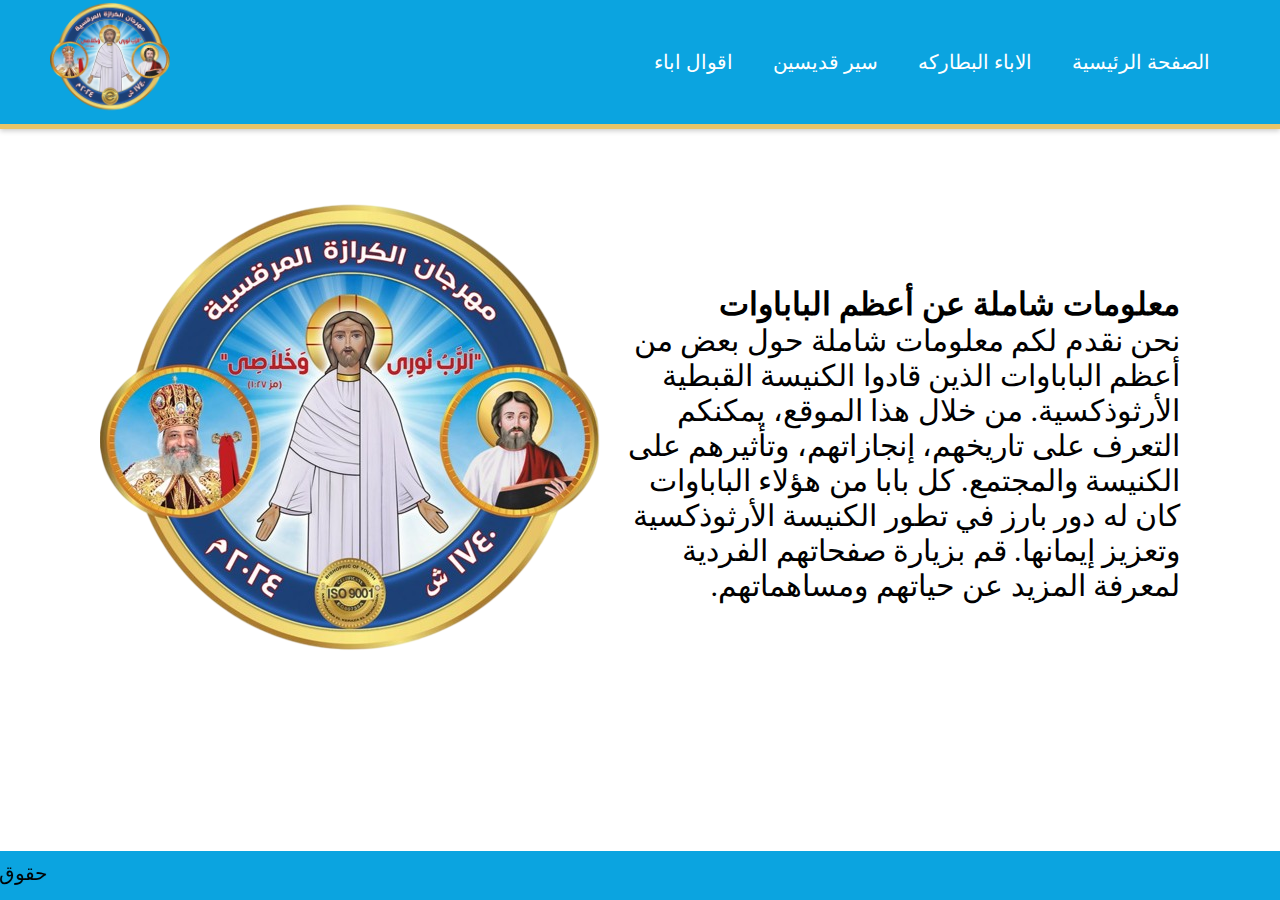
<file: index.html>
<!DOCTYPE html>
<html lang="ar">
<head>
    <!--  -->
    <meta charset="UTF-8">
    <meta name="viewport" content="width=device-width, initial-scale=1.0">
    <link rel="icon" type="image/png" sizes="32x32" href="images/kerzaa.png">
    <link rel="stylesheet" href="css/style.css">
    <title>MINA</title>
</head>
<body>
    <header>
        <div class="logo">
            <img src="images/kerzaa.png" alt="kerzaa logo">
        </div>
        <nav class="menu">
            <ul>
               
                <li><a href="page2.html">اقوال اباء</a></li>
                <li><a href="page3.html">سير قديسين</a></li>
                <li><a href="patarek.html">الاباء البطاركه</a></li>
                <li><a href="index.html">الصفحة الرئيسية</a></li>
            </ul>
        </nav>
    </header>
    <main>
        <section>
            <div class="image">
                <img src="images/kerzaa.png" alt="مهرجان الكرازة 2024">
            </div>
            <div class="text">
                <h1>معلومات شاملة عن أعظم الباباوات</h1>
                <p>نحن نقدم لكم معلومات شاملة حول بعض من أعظم الباباوات الذين قادوا الكنيسة القبطية الأرثوذكسية.
    
                    من خلال هذا الموقع، يمكنكم التعرف على تاريخهم، إنجازاتهم، وتأثيرهم على الكنيسة والمجتمع.
                    كل بابا من هؤلاء الباباوات كان له دور بارز في تطور الكنيسة الأرثوذكسية وتعزيز إيمانها. قم بزيارة صفحاتهم الفردية لمعرفة المزيد عن حياتهم ومساهماتهم.</p>
            </div>
        </section>
    </main>
    <footer>
        <marquee behavior="scroll" direction="right">حقوق النشر و الطباعة محفوظ © مينا هاني الفي</marquee>
    </footer>
</body>
</html>
</file>
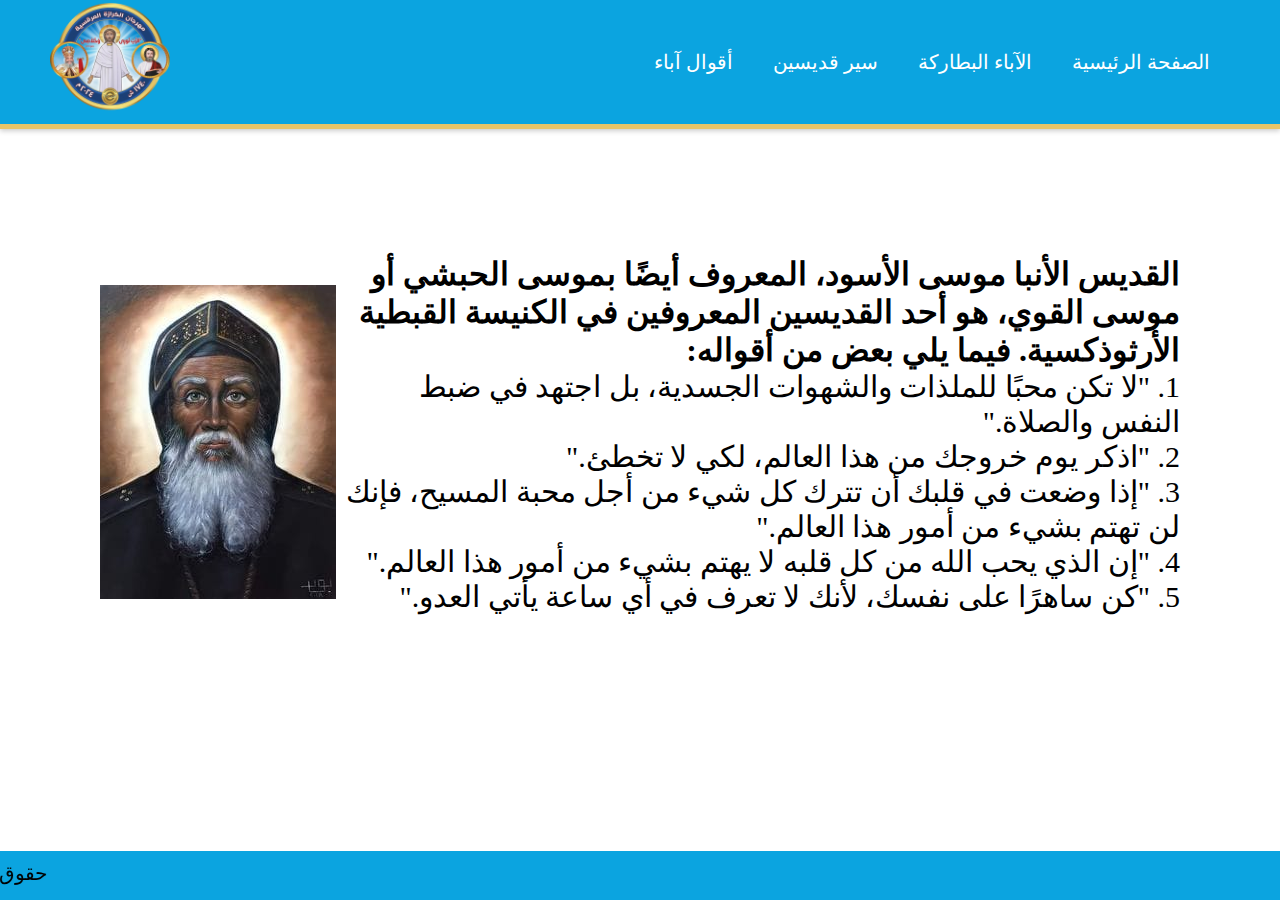
<file: aqwal1.html>
<!DOCTYPE html>
<html lang="ar">
<head>
    <meta charset="UTF-8">
    <meta name="viewport" content="width=device-width, initial-scale=1.0">
    <link rel="icon" type="image/png" sizes="32x32" href="images/kerzaa.png">
    <link rel="stylesheet" href="css/style.css">
    <title>كنوز الإيمان</title>
</head>
<body>
    <header>
        <div class="logo">
            <img src="images/kerzaa.png" alt="kerzaa logo">
        </div>
        <nav class="menu">
            <ul>
                <li><a href="page2.html">أقوال آباء</a></li>
                <li><a href="page3.html">سير قديسين</a></li>
                <li><a href="patarek.html">الآباء البطاركة</a></li>
                <li><a href="index.html">الصفحة الرئيسية</a></li>
            </ul>
        </nav>
    </header>
   <main>
        <section>
            <div class="image">
                <img src="images/afa.jpg" alt="قديس موسى الأسود">
            </div>
            <div class="text">
                <h1>
                    القديس الأنبا موسى الأسود، المعروف أيضًا بموسى الحبشي أو موسى القوي، هو أحد القديسين المعروفين في الكنيسة القبطية الأرثوذكسية. فيما يلي بعض من أقواله:
                </h1>
                <p>1. "لا تكن محبًا للملذات والشهوات الجسدية، بل اجتهد في ضبط النفس والصلاة."</p>
                <p>2. "اذكر يوم خروجك من هذا العالم، لكي لا تخطئ."</p>
                <p>3. "إذا وضعت في قلبك أن تترك كل شيء من أجل محبة المسيح، فإنك لن تهتم بشيء من أمور هذا العالم."</p>
                <p>4. "إن الذي يحب الله من كل قلبه لا يهتم بشيء من أمور هذا العالم."</p>
                <p>5. "كن ساهرًا على نفسك، لأنك لا تعرف في أي ساعة يأتي العدو."</p>
                <a href="page2.html" class="back-link">الرجوع</a>
            </div>
        </section>
    </main>
    <footer>
        <marquee behavior="scroll" direction="right">حقوق النشر والطباعة محفوظة © مينا هاني الفي</marquee>
    </footer>
</body>
</html>
</file>
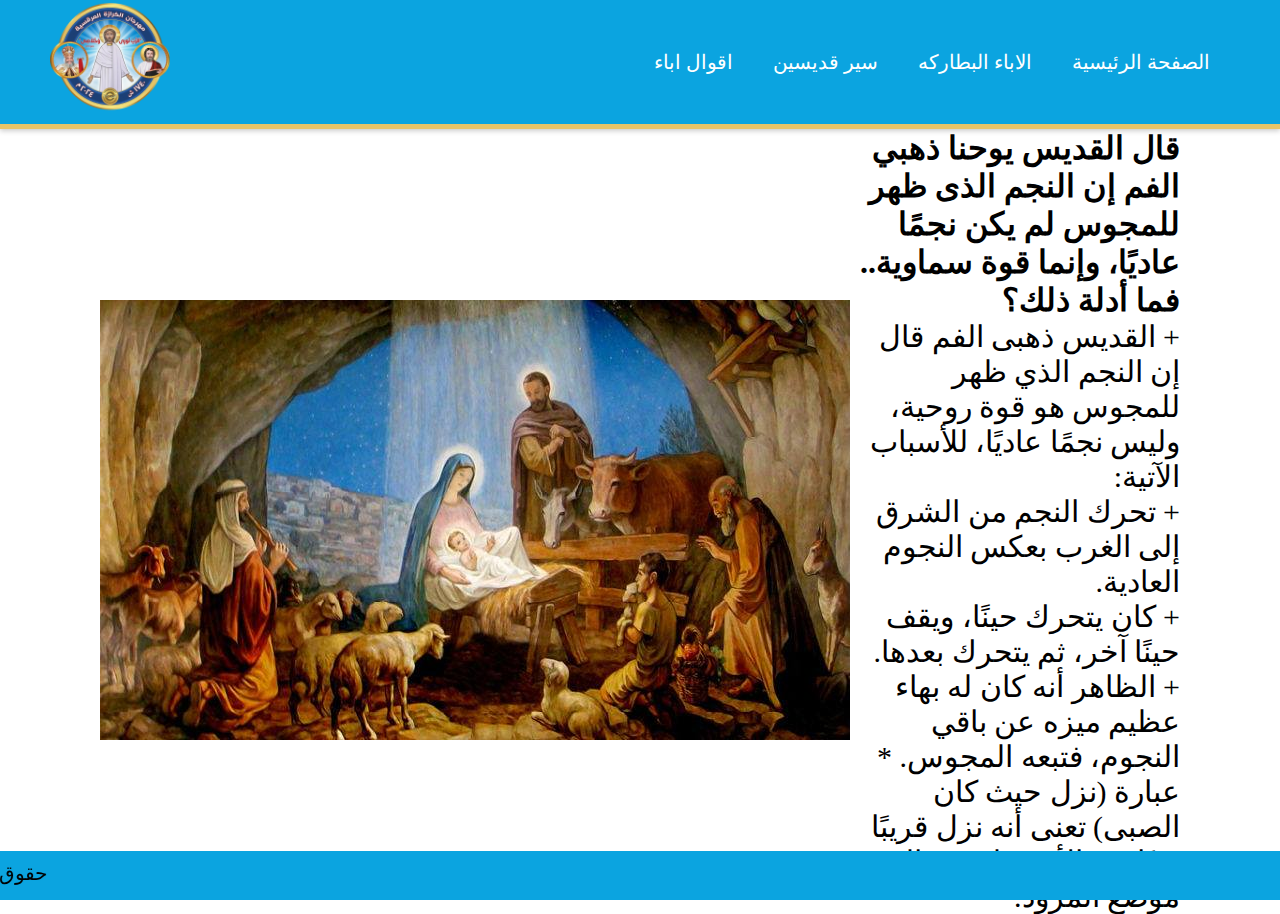
<file: aqwal2.html>
<!DOCTYPE html>
<html lang="ar">
<head>
    <!--  -->
    <meta charset="UTF-8">
    <meta name="viewport" content="width=device-width, initial-scale=1.0">
    <link rel="icon" type="image/png" sizes="32x32" href="images/kerzaa.png">
    <link rel="stylesheet" href="css/style.css">
    <title>MINA</title>
</head>
<body>
    <header>
        <div class="logo">
            <img src="images/kerzaa.png" alt="kerzaa logo">
        </div>
        <nav class="menu">
            <ul>
               
                <li><a href="page2.html">اقوال اباء</a></li>
                <li><a href="page3.html">سير قديسين</a></li>
                <li><a href="patarek.html">الاباء البطاركه</a></li>
                <li><a href="index.html">الصفحة الرئيسية</a></li>
            </ul>
        </nav>
    </header>
    <section>
        <div class="image">
            <img src="images/mezwad.jpg">
        </div>
        <div class="text">
            <h1>قال القديس يوحنا ذهبي الفم إن النجم الذى ظهر للمجوس لم يكن نجمًا عاديًا، وإنما قوة سماوية.. فما أدلة ذلك؟</h1>
            <p>
 

                + القديس ذهبى الفم قال إن النجم الذي ظهر للمجوس هو قوة روحية، وليس نجمًا عاديًا، للأسباب الآتية:
                
                </p>
                <p>
                    + تحرك النجم من الشرق إلى الغرب بعكس النجوم العادية.

                </p>
                <p>
                +  كان يتحرك حينًا، ويقف حينًا آخر، ثم يتحرك بعدها.
                </p>
                <p>
                +  الظاهر أنه كان له بهاء عظيم ميزه عن باقي النجوم، فتبعه المجوس.
                * عبارة (نزل حيث كان الصبى) تعنى أنه نزل قريبًا جدًا من الأرض ليشير إلى موضع المزود.
                </p>
        </div>
    </section>
    <footer>
        <marquee behavior="scroll" direction="right">حقوق النشر و الطباعة محفوظ © مينا هاني الفي</marquee>
    </footer>
</body>
</html>
</file>
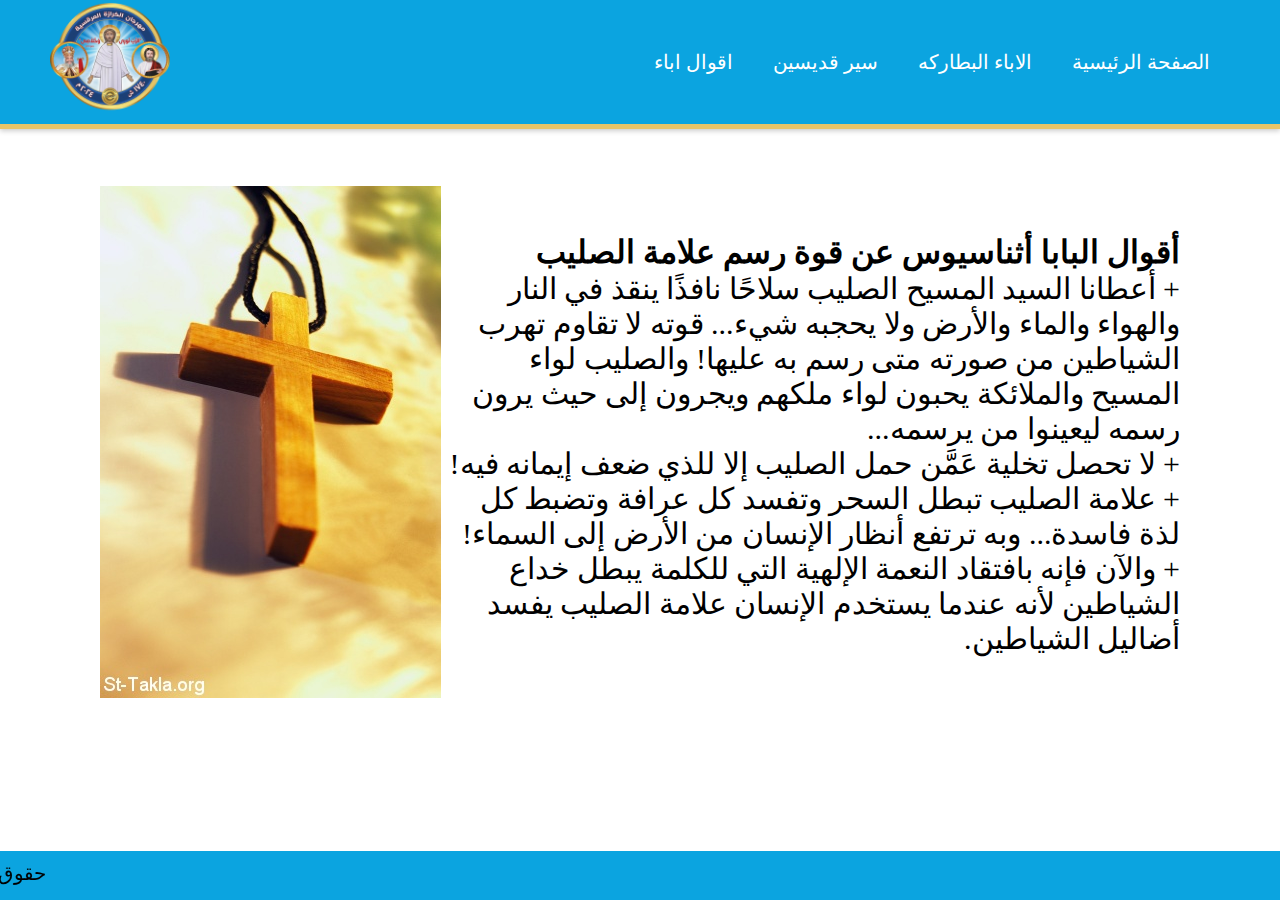
<file: aqwal3.html>
<!DOCTYPE html>
<html lang="ar">
<head>
    <!--  -->
    <meta charset="UTF-8">
    <meta name="viewport" content="width=device-width, initial-scale=1.0">
    <link rel="icon" type="image/png" sizes="32x32" href="images/kerzaa.png">
    <link rel="stylesheet" href="css/style.css">
    <title>MINA</title>
</head>
<body>
    <header>
        <div class="logo">
            <img src="images/kerzaa.png" alt="kerzaa logo">
        </div>
        <nav class="menu">
            <ul>
               
                <li><a href="page2.html">اقوال اباء</a></li>
                <li><a href="page3.html">سير قديسين</a></li>
                <li><a href="patarek.html">الاباء البطاركه</a></li>
                <li><a href="index.html">الصفحة الرئيسية</a></li>
            </ul>
        </nav>
    </header>
    <section>
        <div class="image">
            <img src="images/www-St-Takla-org--Holy-Cross-02-Wooden.jpg" alt="مهرجان الكرازة 2024">
        </div>
        <div class="text">
            <h1>  أقوال البابا  أثناسيوس  عن قوة رسم علامة الصليب</h1>
            <p>
 

    
                
                + أعطانا السيد المسيح الصليب سلاحًا نافذًا ينقذ في النار والهواء والماء والأرض ولا يحجبه شيء... قوته لا تقاوم تهرب الشياطين من صورته متى رسم به عليها! والصليب لواء المسيح والملائكة يحبون لواء ملكهم ويجرون إلى حيث يرون رسمه ليعينوا من يرسمه...
                </p>
                <p>
                + لا تحصل تخلية عَمَّن حمل الصليب إلا للذي ضعف إيمانه فيه!
                 </p>
                <p>
                + علامة الصليب تبطل السحر وتفسد كل عرافة وتضبط كل لذة فاسدة... وبه ترتفع أنظار الإنسان من الأرض إلى السماء!
                </p>
                <p>
                + والآن فإنه بافتقاد النعمة الإلهية التي للكلمة يبطل خداع الشياطين لأنه عندما يستخدم الإنسان علامة الصليب يفسد أضاليل الشياطين.
                </p>
        </div>
    </section>
    <footer>
        <marquee behavior="scroll" direction="right">حقوق النشر و الطباعة محفوظ © مينا هاني الفي</marquee>
    </footer>
</file>
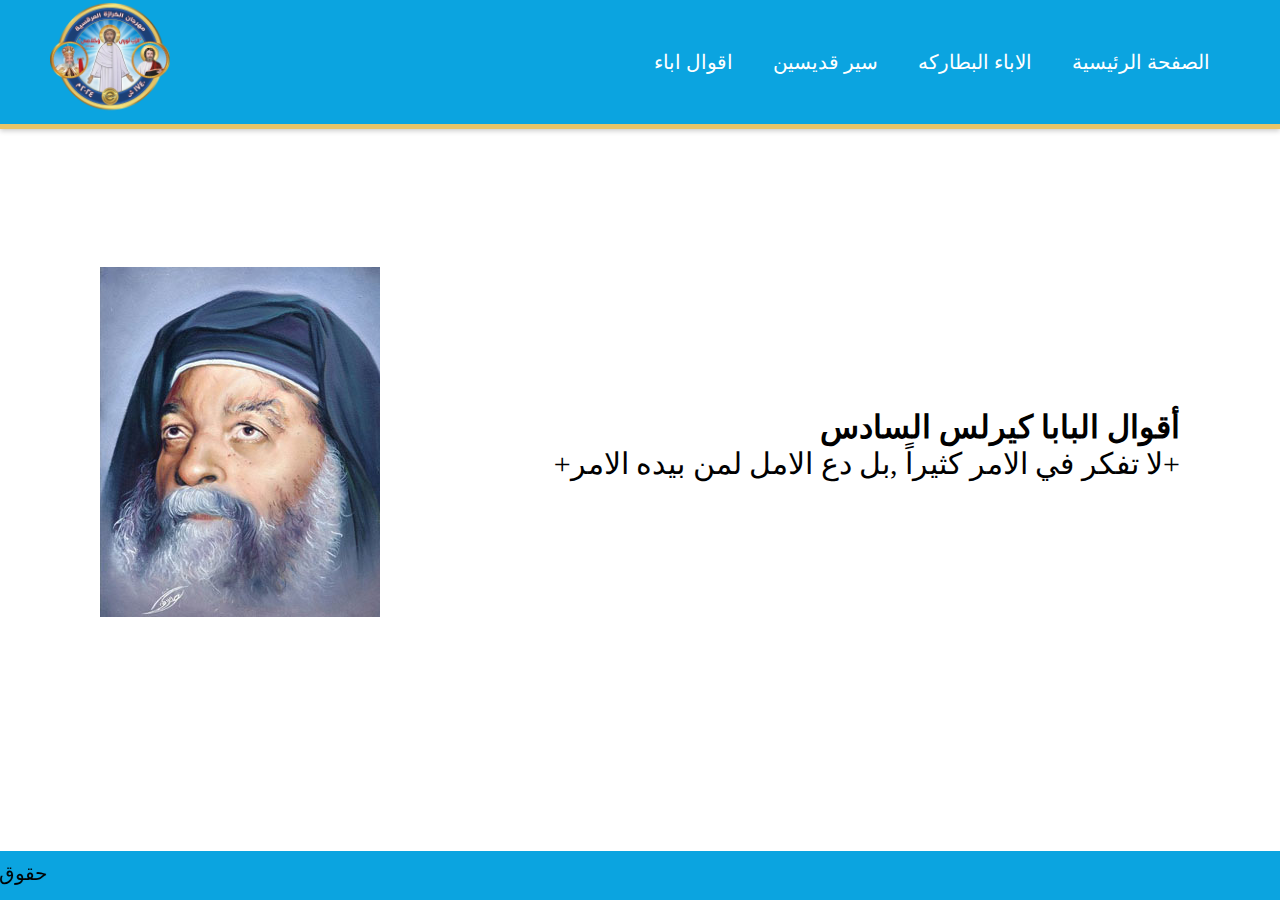
<file: aqwal4.html>
<!DOCTYPE html>
<html lang="ar">
<head>
    <!--  -->
    <meta charset="UTF-8">
    <meta name="viewport" content="width=device-width, initial-scale=1.0">
    <link rel="icon" type="image/png" sizes="32x32" href="images/kerzaa.png">
    <link rel="stylesheet" href="css/style.css">
    <title>MINA</title>
</head>
<body>
    <header>
        <div class="logo">
            <img src="images/kerzaa.png" alt="kerzaa logo">
        </div>
        <nav class="menu">
            <ul>
               
                <li><a href="page2.html">اقوال اباء</a></li>
                <li><a href="page3.html">سير قديسين</a></li>
                <li><a href="patarek.html">الاباء البطاركه</a></li>
                <li><a href="index.html">الصفحة الرئيسية</a></li>
            </ul>
        </nav>
    </header>
    <section>
        <div class="image">
            <img src="images/kerolos6.jpg">
        </div>
        <div class="text">
            <h1>   أقوال البابا كيرلس السادس</h1>
            <p>+لا تفكر في الامر كثيراً ,بل دع الامل لمن بيده الامر+</p>
 

    
                
               
        </div>
    </section>
    <footer>
        <marquee behavior="scroll" direction="right">حقوق النشر و الطباعة محفوظ © مينا هاني الفي</marquee>
    </footer>
</file>
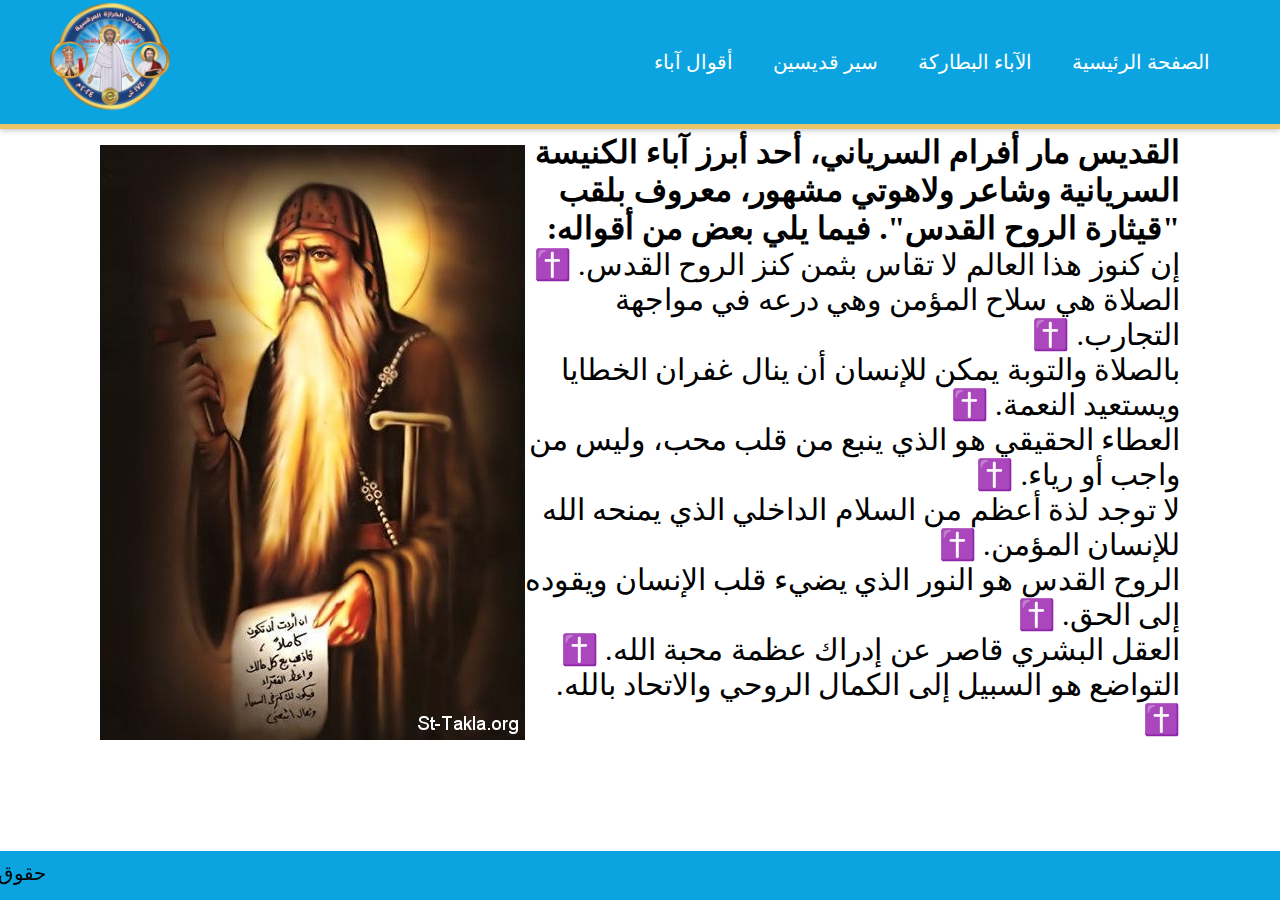
<file: aqwal5.html>
<!DOCTYPE html>
<html lang="ar">
<head>
    <meta charset="UTF-8">
    <meta name="viewport" content="width=device-width, initial-scale=1.0">
    <link rel="icon" type="image/png" sizes="32x32" href="images/kerzaa.png">
    <link rel="stylesheet" href="css/style.css">
    <title>كنوز الإيمان     </title>
</head>
<body>
    <header>
        <div class="logo">
            <img src="images/kerzaa.png" alt="kerzaa logo">
        </div>
        <nav class="menu">
            <ul>
                <li><a href="page2.html">أقوال آباء</a></li>
                <li><a href="page3.html">سير قديسين</a></li>
                <li><a href="patarek.html">الآباء البطاركة</a></li>
                <li><a href="index.html">الصفحة الرئيسية</a></li>
            </ul>
        </nav>
    </header>
   
    <section>
        <div class="image">
            <img src="images/antounus.jpg" alt="مار أفرام السرياني">
        </div>
        <div class="text">
            <h1>
                القديس مار أفرام السرياني، أحد أبرز آباء الكنيسة السريانية وشاعر ولاهوتي مشهور، معروف بلقب "قيثارة الروح القدس". فيما يلي بعض من أقواله:
            </h1>
            <p>إن كنوز هذا العالم لا تقاس بثمن كنز الروح القدس. ✝️</p>
            <p>الصلاة هي سلاح المؤمن وهي درعه في مواجهة التجارب. ✝️</p>
            <p>بالصلاة والتوبة يمكن للإنسان أن ينال غفران الخطايا ويستعيد النعمة. ✝️</p>
            <p>العطاء الحقيقي هو الذي ينبع من قلب محب، وليس من واجب أو رياء. ✝️</p>
            <p>لا توجد لذة أعظم من السلام الداخلي الذي يمنحه الله للإنسان المؤمن. ✝️</p>
            <p>الروح القدس هو النور الذي يضيء قلب الإنسان ويقوده إلى الحق. ✝️</p>
            <p>العقل البشري قاصر عن إدراك عظمة محبة الله. ✝️</p>
            <p>التواضع هو السبيل إلى الكمال الروحي والاتحاد بالله. ✝️</p>
            <a href="page2.html" class="back-link">الرجوع</a>
        </div>
    </section>
    <a href="page2.html" class="back-link">الرجوع</a>
    <footer>
        <marquee behavior="scroll" direction="right">حقوق النشر والطباعة محفوظة © مينا هاني الفي</marquee>
    </footer>
</body>
</html>
</file>
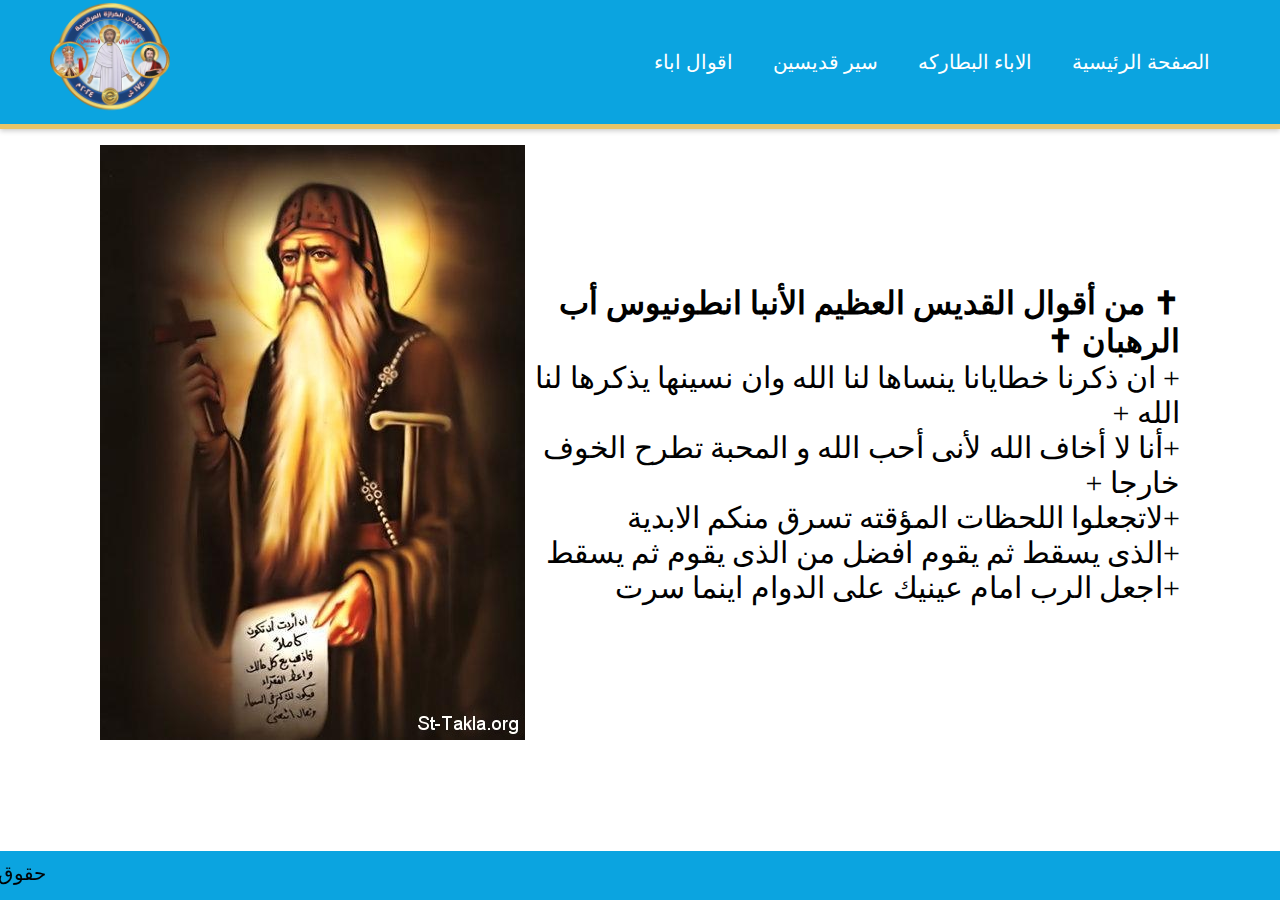
<file: aqwal6.html>
<!DOCTYPE html>
<html lang="ar">
<head>
    <!--  -->
    <meta charset="UTF-8">
    <meta name="viewport" content="width=device-width, initial-scale=1.0">
    <link rel="icon" type="image/png" sizes="32x32" href="images/kerzaa.png">
    <link rel="stylesheet" href="css/style.css">
    <title>MINA</title>
</head>
<body>
    <header>
        <div class="logo">
            <img src="images/kerzaa.png" alt="kerzaa logo">
        </div>
        <nav class="menu">
            <ul>
               
                <li><a href="page2.html">اقوال اباء</a></li>
                <li><a href="page3.html">سير قديسين</a></li>
                <li><a href="patarek.html">الاباء البطاركه</a></li>
                <li><a href="index.html">الصفحة الرئيسية</a></li>
            </ul>
        </nav>
    </header>
    <section>
        <div class="image">
            <img src="images/antounus.jpg" >
        </div>
        <div class="text">
            <h1> ✝ من أقوال القديس العظيم الأنبا انطونيوس أب الرهبان ✝</h1>
         
<p>+ ان ذكرنا خطايانا ينساها لنا الله وان نسينها يذكرها لنا الله +</p>
<p>+أنا لا أخاف الله لأنى أحب الله و المحبة تطرح الخوف خارجا +</p>
<p>+لاتجعلوا اللحظات المؤقته تسرق منكم الابدية </p>
<p>+الذى يسقط ثم يقوم افضل من الذى يقوم ثم يسقط </p>
<p>+اجعل الرب امام عينيك على الدوام اينما سرت </p>
        </div>
    </section>
    <footer>
        <marquee behavior="scroll" direction="right">حقوق النشر و الطباعة محفوظ © مينا هاني الفي</marquee>
    </footer>
</file>
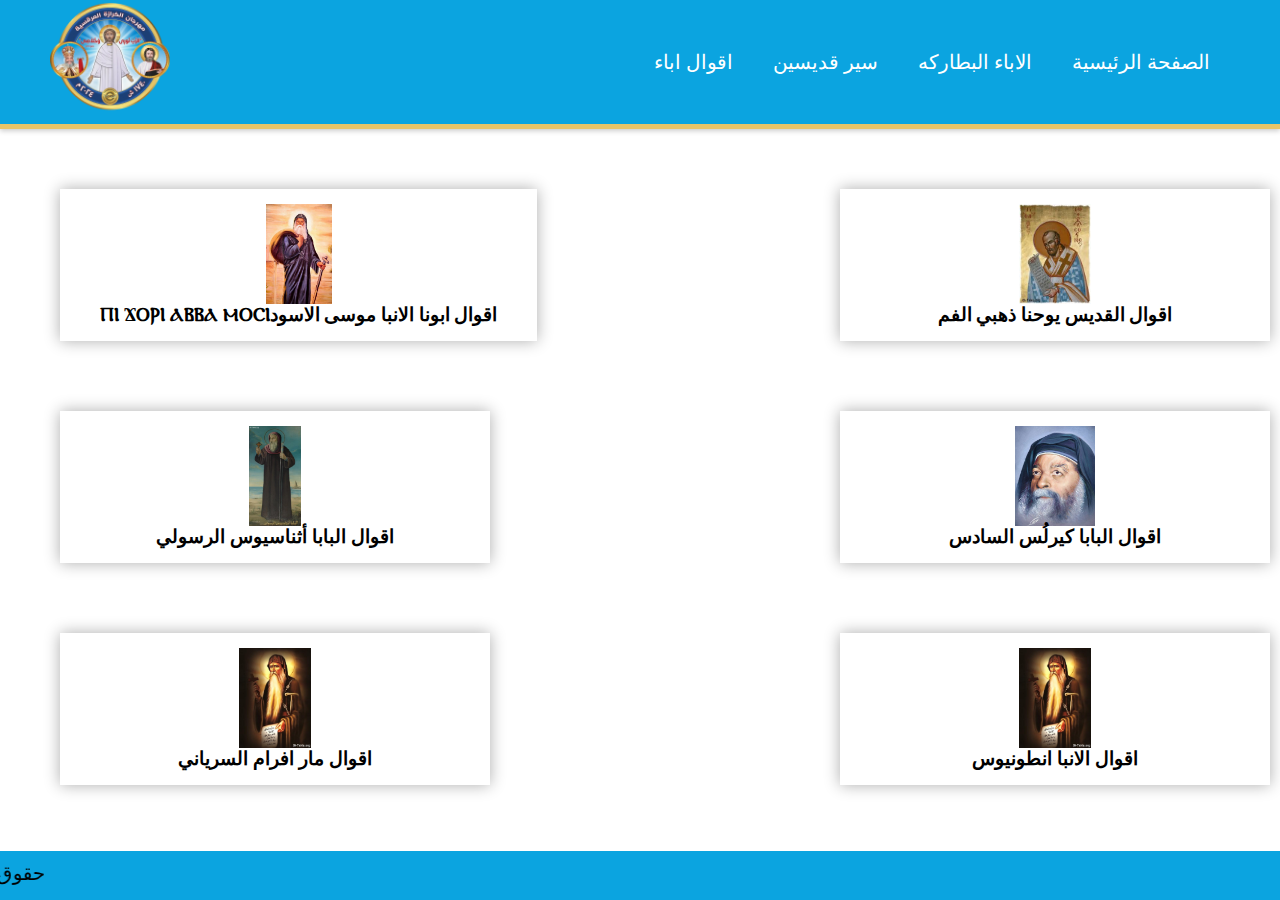
<file: page2.html>
<!DOCTYPE html>
<html lang="en">
<head>
    <meta charset="UTF-8">
    <meta name="viewport" content="width=device-width, initial-scale=1.0">
    <link rel="stylesheet" href="css/style.css">
    <link rel="stylesheet" href="css/page2.css">
    <link rel="icon" type="image/png" sizes="32x32" href="images/kerzaa.png">    
    
    <title>اقوال اباء</title>
</head>
<body>
    <header>
        <div class="logo">
            <img src="images/kerzaa.png" alt="kerzaa logo">
        </div>
        <nav class="menu">
            <ul>
               
                <li><a href="page2.html">اقوال اباء</a></li>
                <li><a href="page3.html">سير قديسين</a></li>
                <li><a href="patarek.html">الاباء البطاركه</a></li>
                <li><a href="index.html">الصفحة الرئيسية</a></li>
            </ul>
        </nav>
    </header>
    <div class="cards">
        <a href="aqwal1.html">
            <div class="card">
                <img src="images/AvaMosa.jpg">
                <h3>
                    ⲠⲒ ϪⲞⲢⲒ ⲀⲂⲂⲀ ⲘⲞⲤⲒاقوال ابونا الانبا موسى الاسود   
                </h3>
            </div>
        </a>
        <a href="aqwal2.html">
            <div class="card">
                <img src="images/يوحنا.jpeg">
                <h3>
                  اقوال القديس يوحنا ذهبي الفم
                </h3>
            </div>
        </a>    
        <a href="aqwal3.html">
            <div class="card">
                <img src="images/athanatheuth.jpg">
                <h3>
                    اقوال البابا أثناسيوس الرسولي
                </h3>
            </div>
        </a>
        <a href="aqwal4.html">
            <div class="card">
                <img src="images/kerolos6.jpg">
                <h3>
                   اقوال البابا كيرلُس السادس
                </h3>
            </div>
        </a>
        <a href="aqwal5.html">
            <div class="card">
                <img src="images/antounus.jpg">
                <h3>
                    اقوال مار افرام السرياني  
                </h3>
            </div>
        </a>
        <a href="aqwal6.html">
            <div class="card">
                <img src="images/antounus.jpg">
                <h3>
                    اقوال الانبا انطونيوس
                </h3>
            </div>
        </a>
    </div>
    <footer>
        <marquee behavior="scroll" direction="right">حقوق النشر و الطباعة محفوظ © مينا هاني الفي</marquee>
    </footer>
</body>
</html>
</file>
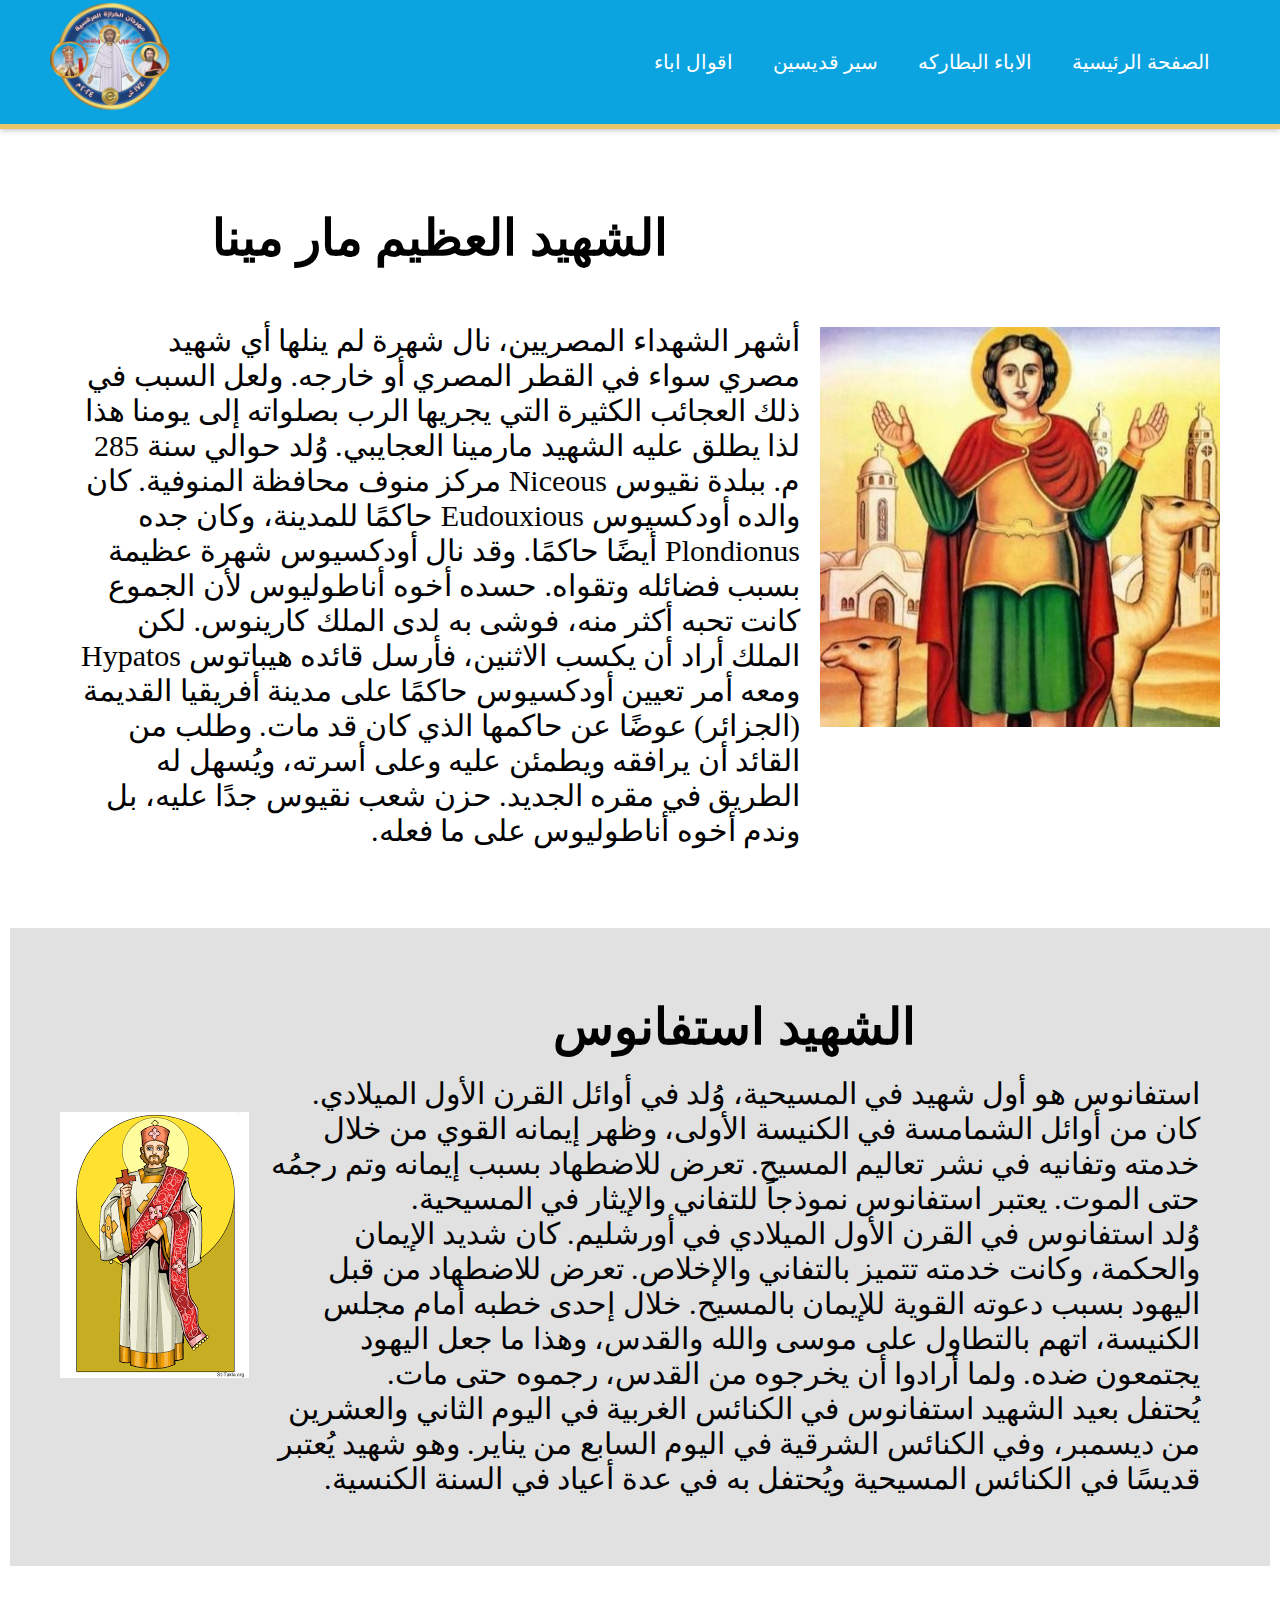
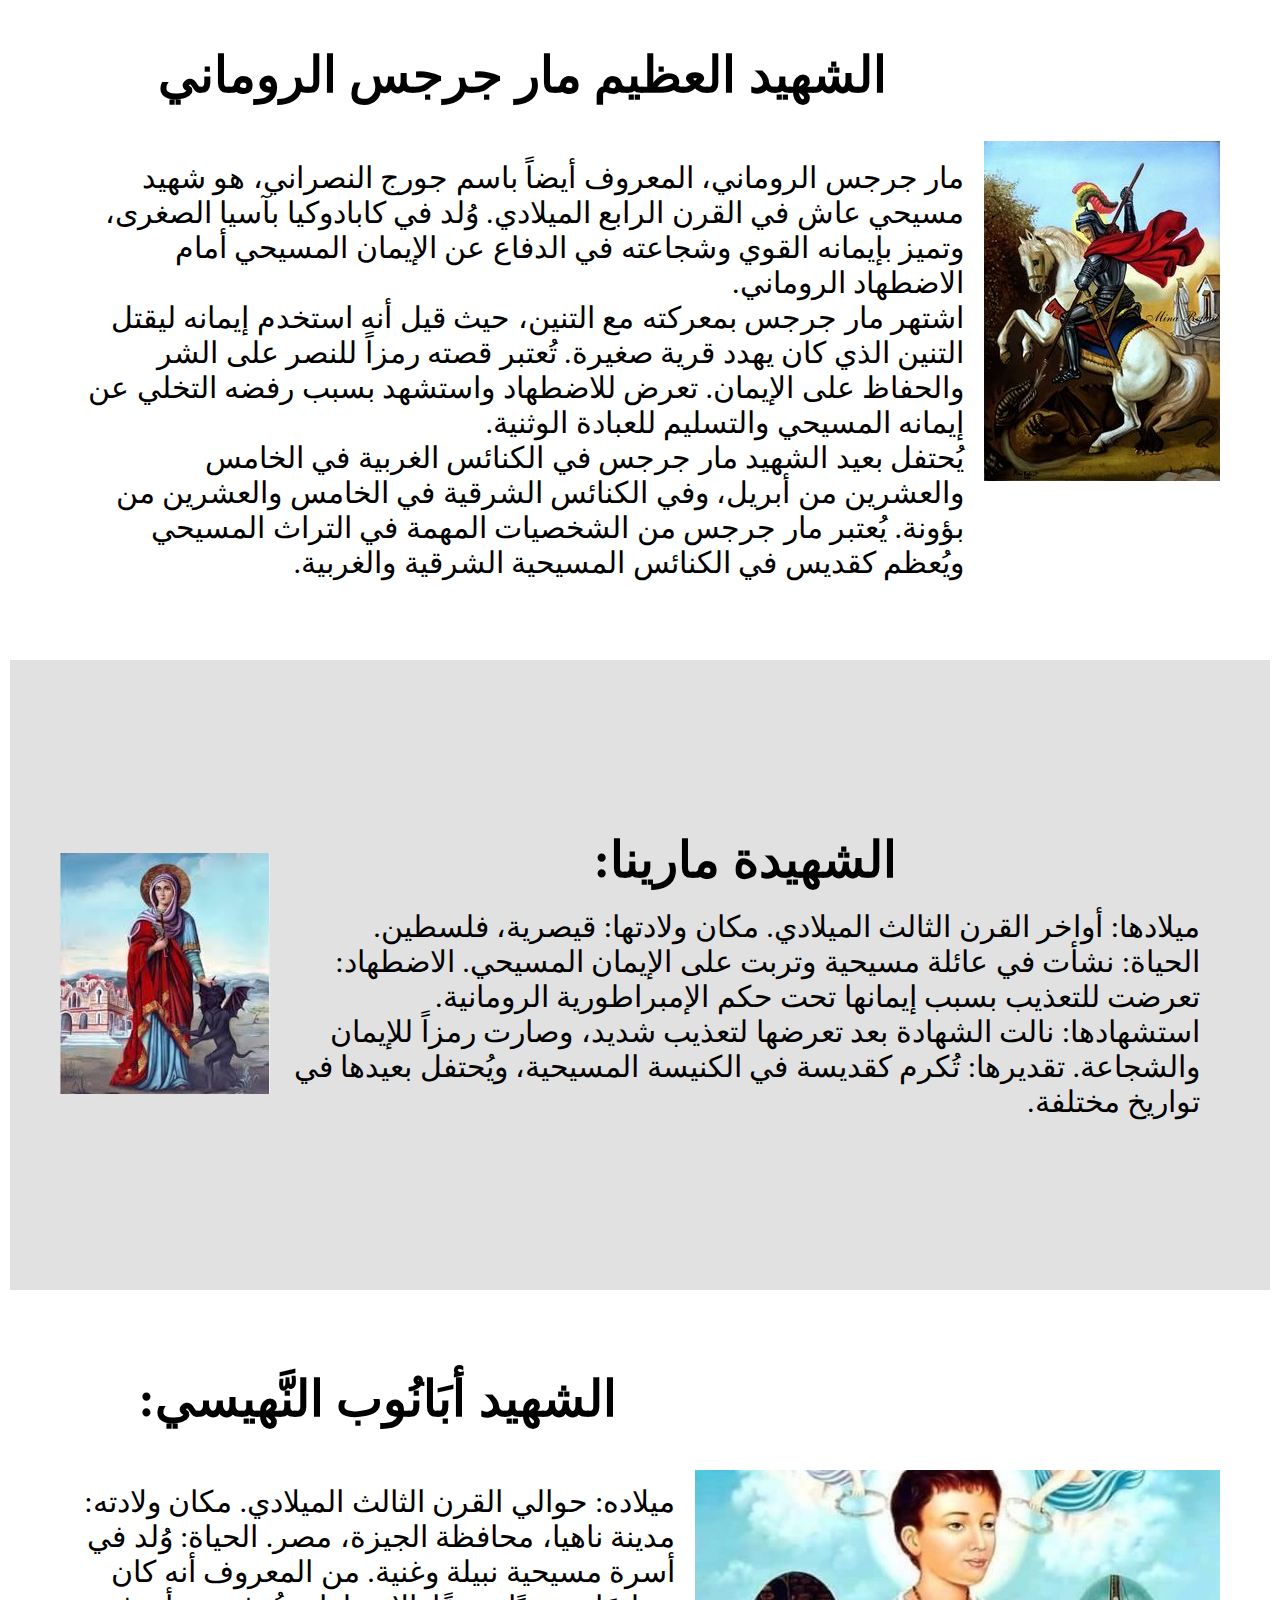
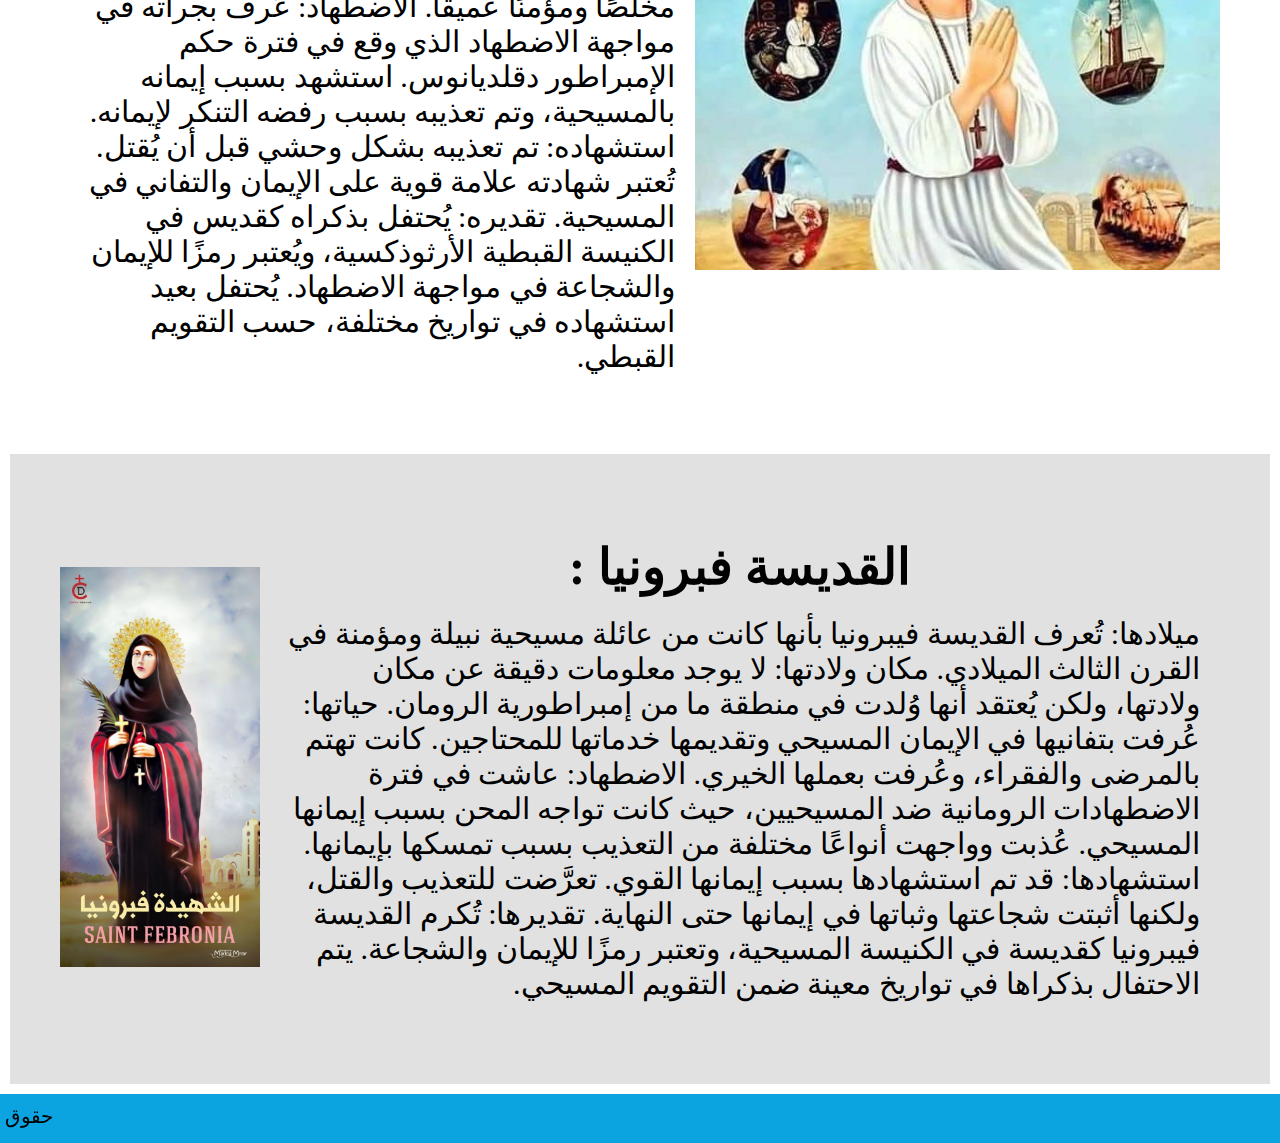
<file: page3.html>
<!DOCTYPE html>
<html lang="ar">
  <head>
    <!--  -->
    <meta charset="UTF-8" />
    <meta name="viewport" content="width=device-width, initial-scale=1.0" />
    <link rel="icon" type="image/png" sizes="32x32" href="images/kerzaa.png" />
    <link rel="stylesheet" href="css/style.css" />
    <link rel="stylesheet" href="css/page3.css" />
    <title>MINA</title>
  </head>
  <body>
    <header>
      <div class="logo">
        <img src="images/kerzaa.png" alt="kerzaa logo" />
      </div>
      <nav class="menu">
        <ul>
          <li><a href="page2.html">اقوال اباء</a></li>
          <li><a href="page3.html">سير قديسين</a></li>
          <li><a href="patarek.html">الاباء البطاركه</a></li>
          <li><a href="index.html">الصفحة الرئيسية</a></li>
        </ul>
      </nav>
    </header>
    <main>
      <section class="sec">
        <div class="card">
          <div class="text">
            <h2>الشهيد العظيم مار مينا</h2>
            <br />
            <br />
            <p>
              أشهر الشهداء المصريين، نال شهرة لم ينلها أي شهيد مصري سواء في
              القطر المصري أو خارجه. ولعل السبب في ذلك العجائب الكثيرة التي
              يجريها الرب بصلواته إلى يومنا هذا لذا يطلق عليه الشهيد مارمينا
              العجايبي. وُلد حوالي سنة 285 م. ببلدة نقيوس Niceous مركز منوف
              محافظة المنوفية. كان والده أودكسيوس Eudouxious حاكمًا للمدينة،
              وكان جده Plondionus أيضًا حاكمًا. وقد نال أودكسيوس شهرة عظيمة بسبب
              فضائله وتقواه. حسده أخوه أناطوليوس لأن الجموع كانت تحبه أكثر منه،
              فوشى به لدى الملك كارينوس. لكن الملك أراد أن يكسب الاثنين، فأرسل
              قائده هيباتوس Hypatos ومعه أمر تعيين أودكسيوس حاكمًا على مدينة
              أفريقيا القديمة (الجزائر) عوضًا عن حاكمها الذي كان قد مات. وطلب من
              القائد أن يرافقه ويطمئن عليه وعلى أسرته، ويُسهل له الطريق في مقره
              الجديد. حزن شعب نقيوس جدًا عليه، بل وندم أخوه أناطوليوس على ما
              فعله.
            </p>
          </div>
          <div class="img">
            <img src="images/st mina.jpg" />
          </div>
        </div>
      </section>
      <section class="sec">
        <div class="card">
          <div class="text">
            <h2>الشهيد استفانوس</h2>
            <p>
              استفانوس هو أول شهيد في المسيحية، وُلد في أوائل القرن الأول الميلادي. كان من أوائل الشمامسة في الكنيسة الأولى، وظهر إيمانه القوي من خلال خدمته وتفانيه في نشر تعاليم المسيح. تعرض للاضطهاد بسبب إيمانه وتم رجمُه حتى الموت. يعتبر استفانوس نموذجاً للتفاني والإيثار في المسيحية.
            </p>
            <p>
              وُلد استفانوس في القرن الأول الميلادي في أورشليم. كان شديد الإيمان والحكمة، وكانت خدمته تتميز بالتفاني والإخلاص. تعرض للاضطهاد من قبل اليهود بسبب دعوته القوية للإيمان بالمسيح. خلال إحدى خطبه أمام مجلس الكنيسة، اتهم بالتطاول على موسى والله والقدس، وهذا ما جعل اليهود يجتمعون ضده. ولما أرادوا أن يخرجوه من القدس، رجموه حتى مات.
            </p>
            <p>
              يُحتفل بعيد الشهيد استفانوس في الكنائس الغربية في اليوم الثاني والعشرين من ديسمبر، وفي الكنائس الشرقية في اليوم السابع من يناير. وهو شهيد يُعتبر قديسًا في الكنائس المسيحية ويُحتفل به في عدة أعياد في السنة الكنسية.
            </p>
          </div>
          <div class="img">
            <img src="images/estafanous.png" />
          </div>
        </div>
      </section>
      <section class="sec">
        <div class="card">
          <div class="text">
            <h2>الشهيد العظيم مار جرجس الروماني</h2>
            <br />
            <br />
            <p>
              مار جرجس الروماني، المعروف أيضاً باسم جورج النصراني، هو شهيد مسيحي عاش في القرن الرابع الميلادي. وُلد في كابادوكيا بآسيا الصغرى، وتميز بإيمانه القوي وشجاعته في الدفاع عن الإيمان المسيحي أمام الاضطهاد الروماني.
            </p>
            <p>
              اشتهر مار جرجس بمعركته مع التنين، حيث قيل أنه استخدم إيمانه ليقتل التنين الذي كان يهدد قرية صغيرة. تُعتبر قصته رمزاً للنصر على الشر والحفاظ على الإيمان. تعرض للاضطهاد واستشهد بسبب رفضه التخلي عن إيمانه المسيحي والتسليم للعبادة الوثنية.
            </p>
            <p>
              يُحتفل بعيد الشهيد مار جرجس في الكنائس الغربية في الخامس والعشرين من أبريل، وفي الكنائس الشرقية في الخامس والعشرين من بؤونة. يُعتبر مار جرجس من الشخصيات المهمة في التراث المسيحي ويُعظم كقديس في الكنائس المسيحية الشرقية والغربية.
            </p>
          </div>
          <div class="img">
            <img src="images/mar gorge.jpg" />
          </div>
        </div>
      </section>
      <section class="sec">
        <div class="card">
          <div class="text">
            <h2> الشهيدة مارينا: </h2>
            <p>ميلادها: أواخر القرن الثالث الميلادي.
              مكان ولادتها: قيصرية، فلسطين.
              الحياة: نشأت في عائلة مسيحية وتربت على الإيمان المسيحي.
              الاضطهاد: تعرضت للتعذيب بسبب إيمانها تحت حكم الإمبراطورية الرومانية.
              استشهادها: نالت الشهادة بعد تعرضها لتعذيب شديد، وصارت رمزاً للإيمان والشجاعة.
              تقديرها: تُكرم كقديسة في الكنيسة المسيحية، ويُحتفل بعيدها في تواريخ مختلفة.</p>
              
             
            
          </div>
          <div class="img">
            <img src="images/marena.jpeg" />
          </div>
        </div>
      </section>
      <section class="sec">
        <div class="card">
          <div class="text">
            <h2>الشهيد أبَانُوب النَّهيسي:

             </h2>
            <br />
            <br />
          <p>

            ميلاده: حوالي القرن الثالث الميلادي.
            مكان ولادته: مدينة ناهيا، محافظة الجيزة، مصر.
            الحياة: وُلد في أسرة مسيحية نبيلة وغنية. من المعروف أنه كان مخلصًا ومؤمنًا عميقًا.
            الاضطهاد: عُرف بجرأته في مواجهة الاضطهاد الذي وقع في فترة حكم الإمبراطور دقلديانوس. استشهد بسبب إيمانه بالمسيحية، وتم تعذيبه بسبب رفضه التنكر لإيمانه.
            استشهاده: تم تعذيبه بشكل وحشي قبل أن يُقتل. تُعتبر شهادته علامة قوية على الإيمان والتفاني في المسيحية.
            تقديره: يُحتفل بذكراه كقديس في الكنيسة القبطية الأرثوذكسية، ويُعتبر رمزًا للإيمان والشجاعة في مواجهة الاضطهاد. يُحتفل بعيد استشهاده في تواريخ مختلفة، حسب التقويم القبطي.</p>
          </div>
          <div class="img">
            <img src="images/abanoub.jpg" />
          </div>
        </div>
      </section>
      <section class="sec">
        <div class="card">
          <div class="text">
            <h2> القديسة فبرونيا : </h2>
            <p>ميلادها: تُعرف القديسة فيبرونيا بأنها كانت من عائلة مسيحية نبيلة ومؤمنة في القرن الثالث الميلادي.
              مكان ولادتها: لا يوجد معلومات دقيقة عن مكان ولادتها، ولكن يُعتقد أنها وُلدت في منطقة ما من إمبراطورية الرومان.
              حياتها: عُرفت بتفانيها في الإيمان المسيحي وتقديمها خدماتها للمحتاجين. كانت تهتم بالمرضى والفقراء، وعُرفت بعملها الخيري.
              الاضطهاد: عاشت في فترة الاضطهادات الرومانية ضد المسيحيين، حيث كانت تواجه المحن بسبب إيمانها المسيحي. عُذبت وواجهت أنواعًا مختلفة من التعذيب بسبب تمسكها بإيمانها.
              استشهادها: قد تم استشهادها بسبب إيمانها القوي. تعرَّضت للتعذيب والقتل، ولكنها أثبتت شجاعتها وثباتها في إيمانها حتى النهاية.
              تقديرها: تُكرم القديسة فيبرونيا كقديسة في الكنيسة المسيحية، وتعتبر رمزًا للإيمان والشجاعة. يتم الاحتفال بذكراها في تواريخ معينة ضمن التقويم المسيحي.</p>
       
          </div>
          <div class="img">
            <img src="images/feronia.jpg" />
          </div>
        </div>
      </section>
    </main>
    <footer>
        <marquee behavior="scroll" direction="right">حقوق النشر و الطباعة محفوظ © مينا هاني الفي</marquee>
    </footer>
  </body>
</html>
</file>
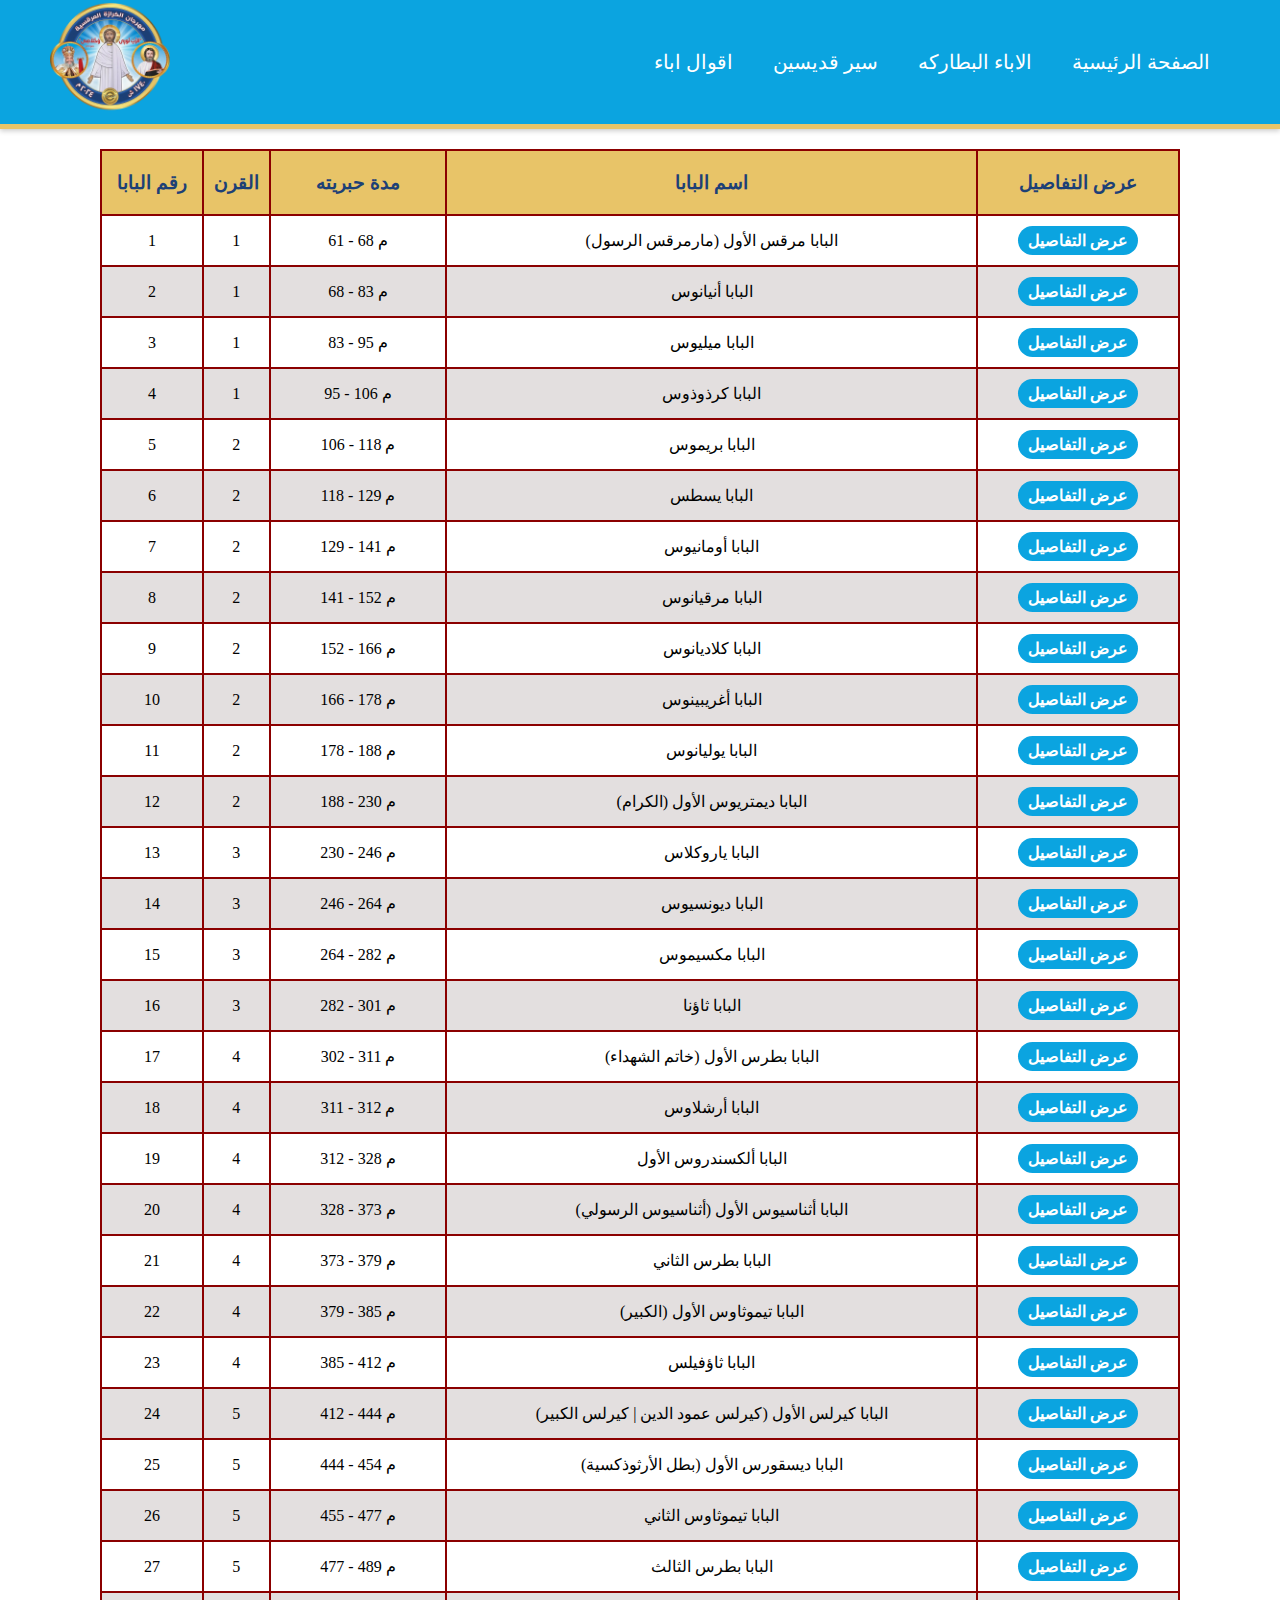
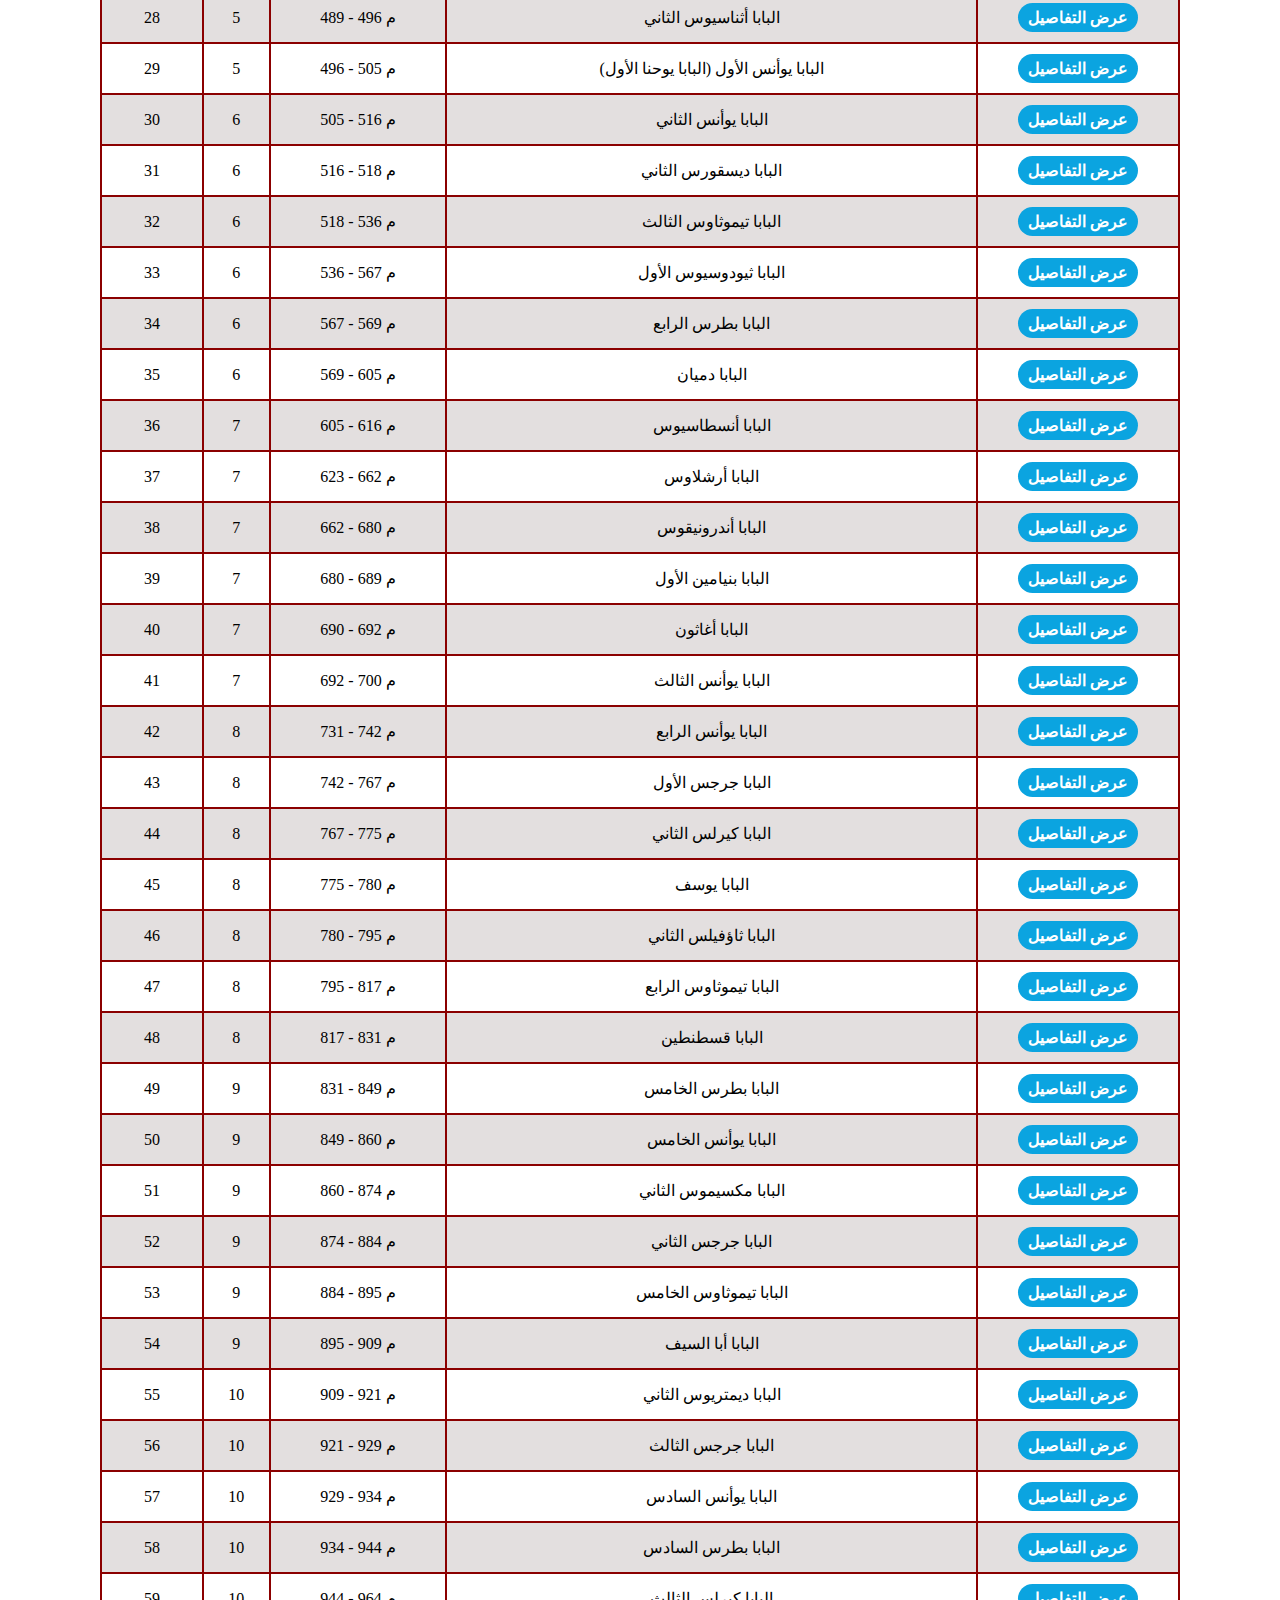
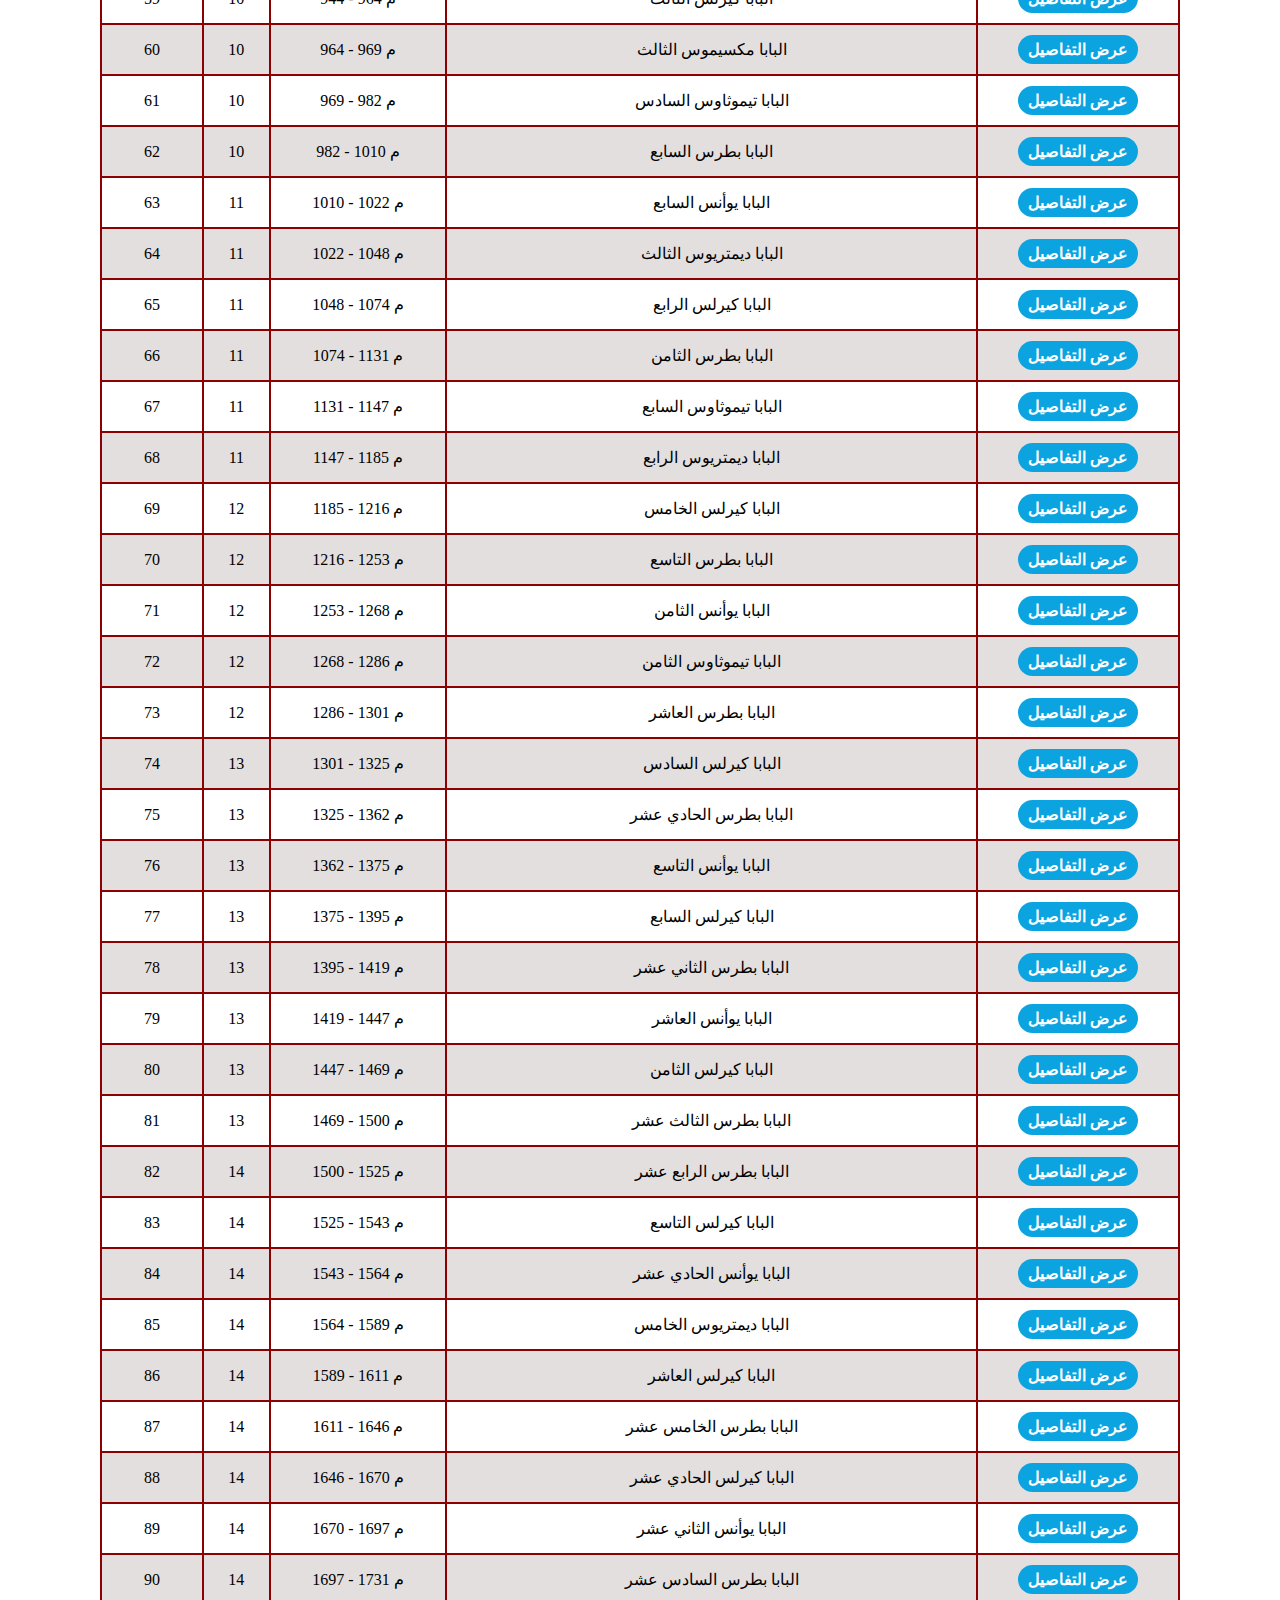
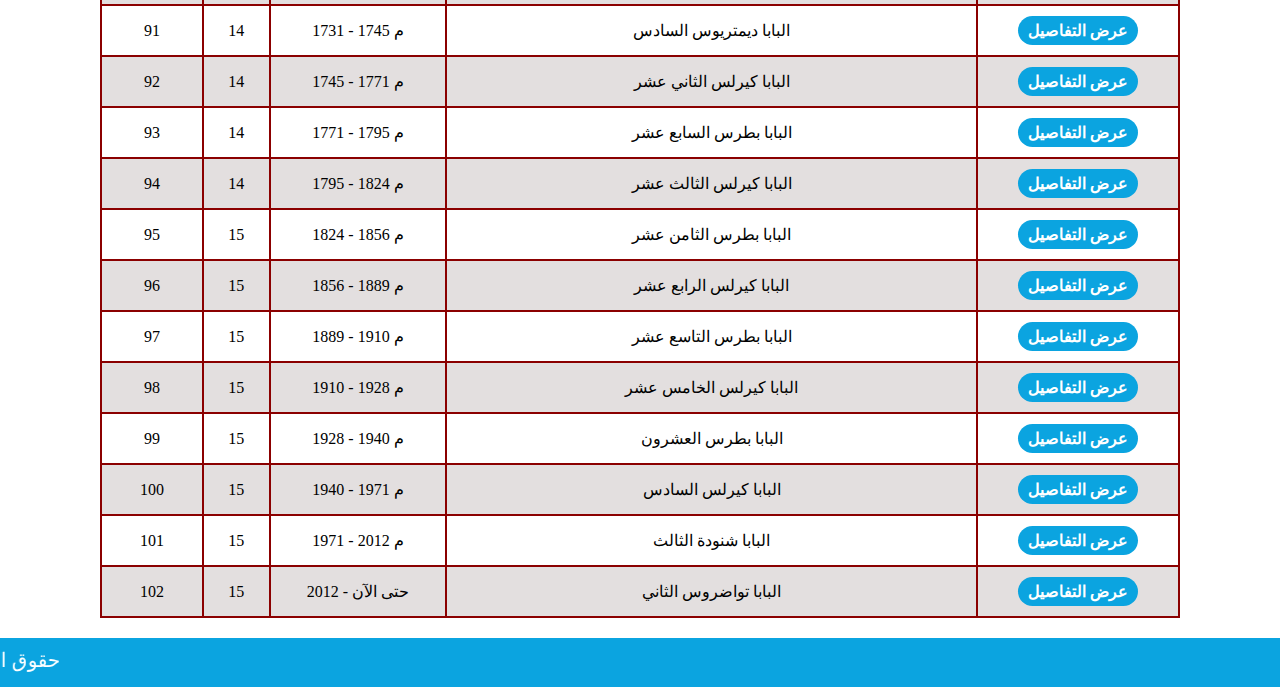
<file: patarek.html>
<!DOCTYPE html>
<html lang="ar">
  <head>
    <meta charset="UTF-8" />
    <meta name="viewport" content="width=device-width, initial-scale=1.0" />
    <link rel="icon" type="image/png" sizes="32x32" href="images/kerzaa.png" />
    <link rel="stylesheet" href="css/style.css" />
    <link rel="stylesheet" href="css/batareka.css" />
    <title>MINA</title>
  </head>
  <body>
    <header>
      <div class="logo">
        <img src="images/kerzaa.png" alt="kerzaa logo" />
      </div>
      <nav class="menu">
        <ul>
          <li><a href="page2.html">اقوال اباء</a></li>
          <li><a href="page3.html">سير قديسين</a></li>
          <li><a href="patarek.html">الاباء البطاركه</a></li>
          <li><a href="index.html">الصفحة الرئيسية</a></li>
        </ul>
      </nav>
    </header>
    <main>
      <section>
        <div class="table">
          <table>
            <thead>
              <tr>
                <th>رقم البابا</th>
                <th>القرن</th>
                <th>مدة حبريته</th>
                <th>اسم البابا</th>
                <th>عرض التفاصيل</th>
              </tr>
            </thead>
            <tbody>
              <tr>
                <td>1</td>
                <td>1</td>
                <td>61 - 68 م</td>
                <td>البابا مرقس الأول (مارمرقس الرسول)</td>
                <td><a href="#" class="btn">عرض التفاصيل</a></td>
              </tr>
              <tr>
                <td>2</td>
                <td>1</td>
                <td>68 - 83 م</td>
                <td>البابا أنيانوس</td>
                <td><a href="#" class="btn">عرض التفاصيل</a></td>
              </tr>
              <tr>
                <td>3</td>
                <td>1</td>
                <td>83 - 95 م</td>
                <td>البابا ميليوس</td>
                <td><a href="#" class="btn">عرض التفاصيل</a></td>
              </tr>
              <tr>
                <td>4</td>
                <td>1</td>
                <td>95 - 106 م</td>
                <td>البابا كرذوذوس</td>
                <td><a href="#" class="btn">عرض التفاصيل</a></td>
              </tr>
              <tr>
                <td>5</td>
                <td>2</td>
                <td>106 - 118 م</td>
                <td>البابا بريموس</td>
                <td><a href="#" class="btn">عرض التفاصيل</a></td>
              </tr>
              <tr>
                <td>6</td>
                <td>2</td>
                <td>118 - 129 م</td>
                <td>البابا يسطس</td>
                <td><a href="#" class="btn">عرض التفاصيل</a></td>
              </tr>
              <tr>
                <td>7</td>
                <td>2</td>
                <td>129 - 141 م</td>
                <td>البابا أومانيوس</td>
                <td><a href="#" class="btn">عرض التفاصيل</a></td>
              </tr>
              <tr>
                <td>8</td>
                <td>2</td>
                <td>141 - 152 م</td>
                <td>البابا مرقيانوس</td>
                <td><a href="#" class="btn">عرض التفاصيل</a></td>
              </tr>
              <tr>
                <td>9</td>
                <td>2</td>
                <td>152 - 166 م</td>
                <td>البابا كلاديانوس</td>
                <td><a href="#" class="btn">عرض التفاصيل</a></td>
              </tr>
              <tr>
                <td>10</td>
                <td>2</td>
                <td>166 - 178 م</td>
                <td>البابا أغريبينوس</td>
                <td><a href="#" class="btn">عرض التفاصيل</a></td>
              </tr>
              <tr>
                <td>11</td>
                <td>2</td>
                <td>178 - 188 م</td>
                <td>البابا يوليانوس</td>
                <td><a href="#" class="btn">عرض التفاصيل</a></td>
              </tr>
              <tr>
                <td>12</td>
                <td>2</td>
                <td>188 - 230 م</td>
                <td>البابا ديمتريوس الأول (الكرام)</td>
                <td><a href="#" class="btn">عرض التفاصيل</a></td>
              </tr>
              <tr>
                <td>13</td>
                <td>3</td>
                <td>230 - 246 م</td>
                <td>البابا ياروكلاس</td>
                <td><a href="#" class="btn">عرض التفاصيل</a></td>
              </tr>
              <tr>
                <td>14</td>
                <td>3</td>
                <td>246 - 264 م</td>
                <td>البابا ديونسيوس</td>
                <td><a href="#" class="btn">عرض التفاصيل</a></td>
              </tr>
              <tr>
                <td>15</td>
                <td>3</td>
                <td>264 - 282 م</td>
                <td>البابا مكسيموس</td>
                <td><a href="#" class="btn">عرض التفاصيل</a></td>
              </tr>
              <tr>
                <td>16</td>
                <td>3</td>
                <td>282 - 301 م</td>
                <td>البابا ثاؤنا</td>
                <td><a href="#" class="btn">عرض التفاصيل</a></td>
              </tr>
              <tr>
                <td>17</td>
                <td>4</td>
                <td>302 - 311 م</td>
                <td>البابا بطرس الأول (خاتم الشهداء)</td>
                <td><a href="#" class="btn">عرض التفاصيل</a></td>
              </tr>
              <tr>
                <td>18</td>
                <td>4</td>
                <td>311 - 312 م</td>
                <td>البابا أرشلاوس</td>
                <td><a href="#" class="btn">عرض التفاصيل</a></td>
              </tr>
              <tr>
                <td>19</td>
                <td>4</td>
                <td>312 - 328 م</td>
                <td>البابا ألكسندروس الأول</td>
                <td><a href="#" class="btn">عرض التفاصيل</a></td>
              </tr>
              <tr>
                <td>20</td>
                <td>4</td>
                <td>328 - 373 م</td>
                <td>البابا أثناسيوس الأول (أثناسيوس الرسولي)</td>
                <td><a href="#" class="btn">عرض التفاصيل</a></td>
              </tr>
              <tr>
                <td>21</td>
                <td>4</td>
                <td>373 - 379 م</td>
                <td>البابا بطرس الثاني</td>
                <td><a href="#" class="btn">عرض التفاصيل</a></td>
              </tr>
              <tr>
                <td>22</td>
                <td>4</td>
                <td>379 - 385 م</td>
                <td>البابا تيموثاوس الأول (الكبير)</td>
                <td><a href="#" class="btn">عرض التفاصيل</a></td>
              </tr>
              <tr>
                <td>23</td>
                <td>4</td>
                <td>385 - 412 م</td>
                <td>البابا ثاؤفيلس</td>
                <td><a href="#" class="btn">عرض التفاصيل</a></td>
              </tr>
              <tr>
                <td>24</td>
                <td>5</td>
                <td>412 - 444 م</td>
                <td>البابا كيرلس الأول (كيرلس عمود الدين | كيرلس الكبير)</td>
                <td><a href="#" class="btn">عرض التفاصيل</a></td>
              </tr>
              <tr>
                <td>25</td>
                <td>5</td>
                <td>444 - 454 م</td>
                <td>البابا ديسقورس الأول (بطل الأرثوذكسية)</td>
                <td><a href="#" class="btn">عرض التفاصيل</a></td>
              </tr>
              <tr>
                <td>26</td>
                <td>5</td>
                <td>455 - 477 م</td>
                <td>البابا تيموثاوس الثاني</td>
                <td><a href="#" class="btn">عرض التفاصيل</a></td>
              </tr>
              <tr>
                <td>27</td>
                <td>5</td>
                <td>477 - 489 م</td>
                <td>البابا بطرس الثالث</td>
                <td><a href="#" class="btn">عرض التفاصيل</a></td>
              </tr>
              <tr>
                <td>28</td>
                <td>5</td>
                <td>489 - 496 م</td>
                <td>البابا أثناسيوس الثاني</td>
                <td><a href="#" class="btn">عرض التفاصيل</a></td>
              </tr>
              <tr>
                <td>29</td>
                <td>5</td>
                <td>496 - 505 م</td>
                <td>البابا يوأنس الأول (البابا يوحنا الأول)</td>
                <td><a href="#" class="btn">عرض التفاصيل</a></td>
              </tr>
              <tr>
                <td>30</td>
                <td>6</td>
                <td>505 - 516 م</td>
                <td>البابا يوأنس الثاني</td>
                <td><a href="#" class="btn">عرض التفاصيل</a></td>
              </tr>
              <tr>
                <td>31</td>
                <td>6</td>
                <td>516 - 518 م</td>
                <td>البابا ديسقورس الثاني</td>
                <td><a href="#" class="btn">عرض التفاصيل</a></td>
              </tr>
              <tr>
                <td>32</td>
                <td>6</td>
                <td>518 - 536 م</td>
                <td>البابا تيموثاوس الثالث</td>
                <td><a href="#" class="btn">عرض التفاصيل</a></td>
              </tr>
              <tr>
                <td>33</td>
                <td>6</td>
                <td>536 - 567 م</td>
                <td>البابا ثيودوسيوس الأول</td>
                <td><a href="#" class="btn">عرض التفاصيل</a></td>
              </tr>
              <tr>
                <td>34</td>
                <td>6</td>
                <td>567 - 569 م</td>
                <td>البابا بطرس الرابع</td>
                <td><a href="#" class="btn">عرض التفاصيل</a></td>
              </tr>
              <tr>
                <td>35</td>
                <td>6</td>
                <td>569 - 605 م</td>
                <td>البابا دميان</td>
                <td><a href="#" class="btn">عرض التفاصيل</a></td>
              </tr>
              <tr>
                <td>36</td>
                <td>7</td>
                <td>605 - 616 م</td>
                <td>البابا أنسطاسيوس</td>
                <td><a href="#" class="btn">عرض التفاصيل</a></td>
              </tr>
              <tr>
                <td>37</td>
                <td>7</td>
                <td>623 - 662 م</td>
                <td>البابا أرشلاوس</td>
                <td><a href="#" class="btn">عرض التفاصيل</a></td>
              </tr>
              <tr>
                <td>38</td>
                <td>7</td>
                <td>662 - 680 م</td>
                <td>البابا أندرونيقوس</td>
                <td><a href="#" class="btn">عرض التفاصيل</a></td>
              </tr>
              <tr>
                <td>39</td>
                <td>7</td>
                <td>680 - 689 م</td>
                <td>البابا بنيامين الأول</td>
                <td><a href="#" class="btn">عرض التفاصيل</a></td>
              </tr>
              <tr>
                <td>40</td>
                <td>7</td>
                <td>690 - 692 م</td>
                <td>البابا أغاثون</td>
                <td><a href="#" class="btn">عرض التفاصيل</a></td>
              </tr>
              <tr>
                <td>41</td>
                <td>7</td>
                <td>692 - 700 م</td>
                <td>البابا يوأنس الثالث</td>
                <td><a href="#" class="btn">عرض التفاصيل</a></td>
              </tr>
              <tr>
                <td>42</td>
                <td>8</td>
                <td>731 - 742 م</td>
                <td>البابا يوأنس الرابع</td>
                <td><a href="#" class="btn">عرض التفاصيل</a></td>
              </tr>
              <tr>
                <td>43</td>
                <td>8</td>
                <td>742 - 767 م</td>
                <td>البابا جرجس الأول</td>
                <td><a href="#" class="btn">عرض التفاصيل</a></td>
              </tr>
              <tr>
                <td>44</td>
                <td>8</td>
                <td>767 - 775 م</td>
                <td>البابا كيرلس الثاني</td>
                <td><a href="#" class="btn">عرض التفاصيل</a></td>
              </tr>
              <tr>
                <td>45</td>
                <td>8</td>
                <td>775 - 780 م</td>
                <td>البابا يوسف</td>
                <td><a href="#" class="btn">عرض التفاصيل</a></td>
              </tr>
              <tr>
                <td>46</td>
                <td>8</td>
                <td>780 - 795 م</td>
                <td>البابا ثاؤفيلس الثاني</td>
                <td><a href="#" class="btn">عرض التفاصيل</a></td>
              </tr>
              <tr>
                <td>47</td>
                <td>8</td>
                <td>795 - 817 م</td>
                <td>البابا تيموثاوس الرابع</td>
                <td><a href="#" class="btn">عرض التفاصيل</a></td>
              </tr>
              <tr>
                <td>48</td>
                <td>8</td>
                <td>817 - 831 م</td>
                <td>البابا قسطنطين</td>
                <td><a href="#" class="btn">عرض التفاصيل</a></td>
              </tr>
              <tr>
                <td>49</td>
                <td>9</td>
                <td>831 - 849 م</td>
                <td>البابا بطرس الخامس</td>
                <td><a href="#" class="btn">عرض التفاصيل</a></td>
              </tr>
              <tr>
                <td>50</td>
                <td>9</td>
                <td>849 - 860 م</td>
                <td>البابا يوأنس الخامس</td>
                <td><a href="#" class="btn">عرض التفاصيل</a></td>
              </tr>
              <tr>
                <td>51</td>
                <td>9</td>
                <td>860 - 874 م</td>
                <td>البابا مكسيموس الثاني</td>
                <td><a href="#" class="btn">عرض التفاصيل</a></td>
              </tr>
              <tr>
                <td>52</td>
                <td>9</td>
                <td>874 - 884 م</td>
                <td>البابا جرجس الثاني</td>
                <td><a href="#" class="btn">عرض التفاصيل</a></td>
              </tr>
              <tr>
                <td>53</td>
                <td>9</td>
                <td>884 - 895 م</td>
                <td>البابا تيموثاوس الخامس</td>
                <td><a href="#" class="btn">عرض التفاصيل</a></td>
              </tr>
              <tr>
                <td>54</td>
                <td>9</td>
                <td>895 - 909 م</td>
                <td>البابا أبا السيف</td>
                <td><a href="#" class="btn">عرض التفاصيل</a></td>
              </tr>
              <tr>
                <td>55</td>
                <td>10</td>
                <td>909 - 921 م</td>
                <td>البابا ديمتريوس الثاني</td>
                <td><a href="#" class="btn">عرض التفاصيل</a></td>
              </tr>
              <tr>
                <td>56</td>
                <td>10</td>
                <td>921 - 929 م</td>
                <td>البابا جرجس الثالث</td>
                <td><a href="#" class="btn">عرض التفاصيل</a></td>
              </tr>
              <tr>
                <td>57</td>
                <td>10</td>
                <td>929 - 934 م</td>
                <td>البابا يوأنس السادس</td>
                <td><a href="#" class="btn">عرض التفاصيل</a></td>
              </tr>
              <tr>
                <td>58</td>
                <td>10</td>
                <td>934 - 944 م</td>
                <td>البابا بطرس السادس</td>
                <td><a href="#" class="btn">عرض التفاصيل</a></td>
              </tr>
              <tr>
                <td>59</td>
                <td>10</td>
                <td>944 - 964 م</td>
                <td>البابا كيرلس الثالث</td>
                <td><a href="#" class="btn">عرض التفاصيل</a></td>
              </tr>
              <tr>
                <td>60</td>
                <td>10</td>
                <td>964 - 969 م</td>
                <td>البابا مكسيموس الثالث</td>
                <td><a href="#" class="btn">عرض التفاصيل</a></td>
              </tr>
              <tr>
                <td>61</td>
                <td>10</td>
                <td>969 - 982 م</td>
                <td>البابا تيموثاوس السادس</td>
                <td><a href="#" class="btn">عرض التفاصيل</a></td>
              </tr>
              <tr>
                <td>62</td>
                <td>10</td>
                <td>982 - 1010 م</td>
                <td>البابا بطرس السابع</td>
                <td><a href="#" class="btn">عرض التفاصيل</a></td>
              </tr>
              <tr>
                <td>63</td>
                <td>11</td>
                <td>1010 - 1022 م</td>
                <td>البابا يوأنس السابع</td>
                <td><a href="#" class="btn">عرض التفاصيل</a></td>
              </tr>
              <tr>
                <td>64</td>
                <td>11</td>
                <td>1022 - 1048 م</td>
                <td>البابا ديمتريوس الثالث</td>
                <td><a href="#" class="btn">عرض التفاصيل</a></td>
              </tr>
              <tr>
                <td>65</td>
                <td>11</td>
                <td>1048 - 1074 م</td>
                <td>البابا كيرلس الرابع</td>
                <td><a href="#" class="btn">عرض التفاصيل</a></td>
              </tr>
              <tr>
                <td>66</td>
                <td>11</td>
                <td>1074 - 1131 م</td>
                <td>البابا بطرس الثامن</td>
                <td><a href="#" class="btn">عرض التفاصيل</a></td>
              </tr>
              <tr>
                <td>67</td>
                <td>11</td>
                <td>1131 - 1147 م</td>
                <td>البابا تيموثاوس السابع</td>
                <td><a href="#" class="btn">عرض التفاصيل</a></td>
              </tr>
              <tr>
                <td>68</td>
                <td>11</td>
                <td>1147 - 1185 م</td>
                <td>البابا ديمتريوس الرابع</td>
                <td><a href="#" class="btn">عرض التفاصيل</a></td>
              </tr>
              <tr>
                <td>69</td>
                <td>12</td>
                <td>1185 - 1216 م</td>
                <td>البابا كيرلس الخامس</td>
                <td><a href="#" class="btn">عرض التفاصيل</a></td>
              </tr>
              <tr>
                <td>70</td>
                <td>12</td>
                <td>1216 - 1253 م</td>
                <td>البابا بطرس التاسع</td>
                <td><a href="#" class="btn">عرض التفاصيل</a></td>
              </tr>
              <tr>
                <td>71</td>
                <td>12</td>
                <td>1253 - 1268 م</td>
                <td>البابا يوأنس الثامن</td>
                <td><a href="#" class="btn">عرض التفاصيل</a></td>
              </tr>
              <tr>
                <td>72</td>
                <td>12</td>
                <td>1268 - 1286 م</td>
                <td>البابا تيموثاوس الثامن</td>
                <td><a href="#" class="btn">عرض التفاصيل</a></td>
              </tr>
              <tr>
                <td>73</td>
                <td>12</td>
                <td>1286 - 1301 م</td>
                <td>البابا بطرس العاشر</td>
                <td><a href="#" class="btn">عرض التفاصيل</a></td>
              </tr>
              <tr>
                <td>74</td>
                <td>13</td>
                <td>1301 - 1325 م</td>
                <td>البابا كيرلس السادس</td>
                <td><a href="#" class="btn">عرض التفاصيل</a></td>
              </tr>
              <tr>
                <td>75</td>
                <td>13</td>
                <td>1325 - 1362 م</td>
                <td>البابا بطرس الحادي عشر</td>
                <td><a href="#" class="btn">عرض التفاصيل</a></td>
              </tr>
              <tr>
                <td>76</td>
                <td>13</td>
                <td>1362 - 1375 م</td>
                <td>البابا يوأنس التاسع</td>
                <td><a href="#" class="btn">عرض التفاصيل</a></td>
              </tr>
              <tr>
                <td>77</td>
                <td>13</td>
                <td>1375 - 1395 م</td>
                <td>البابا كيرلس السابع</td>
                <td><a href="#" class="btn">عرض التفاصيل</a></td>
              </tr>
              <tr>
                <td>78</td>
                <td>13</td>
                <td>1395 - 1419 م</td>
                <td>البابا بطرس الثاني عشر</td>
                <td><a href="#" class="btn">عرض التفاصيل</a></td>
              </tr>
              <tr>
                <td>79</td>
                <td>13</td>
                <td>1419 - 1447 م</td>
                <td>البابا يوأنس العاشر</td>
                <td><a href="#" class="btn">عرض التفاصيل</a></td>
              </tr>
              <tr>
                <td>80</td>
                <td>13</td>
                <td>1447 - 1469 م</td>
                <td>البابا كيرلس الثامن</td>
                <td><a href="#" class="btn">عرض التفاصيل</a></td>
              </tr>
              <tr>
                <td>81</td>
                <td>13</td>
                <td>1469 - 1500 م</td>
                <td>البابا بطرس الثالث عشر</td>
                <td><a href="#" class="btn">عرض التفاصيل</a></td>
              </tr>
              <tr>
                <td>82</td>
                <td>14</td>
                <td>1500 - 1525 م</td>
                <td>البابا بطرس الرابع عشر</td>
                <td><a href="#" class="btn">عرض التفاصيل</a></td>
              </tr>
              <tr>
                <td>83</td>
                <td>14</td>
                <td>1525 - 1543 م</td>
                <td>البابا كيرلس التاسع</td>
                <td><a href="#" class="btn">عرض التفاصيل</a></td>
              </tr>
              <tr>
                <td>84</td>
                <td>14</td>
                <td>1543 - 1564 م</td>
                <td>البابا يوأنس الحادي عشر</td>
                <td><a href="#" class="btn">عرض التفاصيل</a></td>
              </tr>
              <tr>
                <td>85</td>
                <td>14</td>
                <td>1564 - 1589 م</td>
                <td>البابا ديمتريوس الخامس</td>
                <td><a href="#" class="btn">عرض التفاصيل</a></td>
              </tr>
              <tr>
                <td>86</td>
                <td>14</td>
                <td>1589 - 1611 م</td>
                <td>البابا كيرلس العاشر</td>
                <td><a href="#" class="btn">عرض التفاصيل</a></td>
              </tr>
              <tr>
                <td>87</td>
                <td>14</td>
                <td>1611 - 1646 م</td>
                <td>البابا بطرس الخامس عشر</td>
                <td><a href="#" class="btn">عرض التفاصيل</a></td>
              </tr>
              <tr>
                <td>88</td>
                <td>14</td>
                <td>1646 - 1670 م</td>
                <td>البابا كيرلس الحادي عشر</td>
                <td><a href="#" class="btn">عرض التفاصيل</a></td>
              </tr>
              <tr>
                <td>89</td>
                <td>14</td>
                <td>1670 - 1697 م</td>
                <td>البابا يوأنس الثاني عشر</td>
                <td><a href="#" class="btn">عرض التفاصيل</a></td>
              </tr>
              <tr>
                <td>90</td>
                <td>14</td>
                <td>1697 - 1731 م</td>
                <td>البابا بطرس السادس عشر</td>
                <td><a href="#" class="btn">عرض التفاصيل</a></td>
              </tr>
              <tr>
                <td>91</td>
                <td>14</td>
                <td>1731 - 1745 م</td>
                <td>البابا ديمتريوس السادس</td>
                <td><a href="#" class="btn">عرض التفاصيل</a></td>
              </tr>
              <tr>
                <td>92</td>
                <td>14</td>
                <td>1745 - 1771 م</td>
                <td>البابا كيرلس الثاني عشر</td>
                <td><a href="#" class="btn">عرض التفاصيل</a></td>
              </tr>
              <tr>
                <td>93</td>
                <td>14</td>
                <td>1771 - 1795 م</td>
                <td>البابا بطرس السابع عشر</td>
                <td><a href="#" class="btn">عرض التفاصيل</a></td>
              </tr>
              <tr>
                <td>94</td>
                <td>14</td>
                <td>1795 - 1824 م</td>
                <td>البابا كيرلس الثالث عشر</td>
                <td><a href="#" class="btn">عرض التفاصيل</a></td>
              </tr>
              <tr>
                <td>95</td>
                <td>15</td>
                <td>1824 - 1856 م</td>
                <td>البابا بطرس الثامن عشر</td>
                <td><a href="#" class="btn">عرض التفاصيل</a></td>
              </tr>
              <tr>
                <td>96</td>
                <td>15</td>
                <td>1856 - 1889 م</td>
                <td>البابا كيرلس الرابع عشر</td>
                <td><a href="#" class="btn">عرض التفاصيل</a></td>
              </tr>
              <tr>
                <td>97</td>
                <td>15</td>
                <td>1889 - 1910 م</td>
                <td>البابا بطرس التاسع عشر</td>
                <td><a href="#" class="btn">عرض التفاصيل</a></td>
              </tr>
              <tr>
                <td>98</td>
                <td>15</td>
                <td>1910 - 1928 م</td>
                <td>البابا كيرلس الخامس عشر</td>
                <td><a href="#" class="btn">عرض التفاصيل</a></td>
              </tr>
              <tr>
                <td>99</td>
                <td>15</td>
                <td>1928 - 1940 م</td>
                <td>البابا بطرس العشرون</td>
                <td><a href="#" class="btn">عرض التفاصيل</a></td>
              </tr>
              <tr>
                <td>100</td>
                <td>15</td>
                <td>1940 - 1971 م</td>
                <td>البابا كيرلس السادس</td>
                <td><a href="#" class="btn">عرض التفاصيل</a></td>
              </tr>
              <tr>
                <td>101</td>
                <td>15</td>
                <td>1971 - 2012 م</td>
                <td>البابا شنودة الثالث</td>
                <td><a href="#" class="btn">عرض التفاصيل</a></td>
              </tr>
              <tr>
                <td>102</td>
                <td>15</td>
                <td>2012 - حتى الآن</td>
                <td>البابا تواضروس الثاني</td>
                <td><a href="#" class="btn">عرض التفاصيل</a></td>
              </tr>
            </tbody>
          </table>
        </div>
      </section>
    </main>
    <footer>
      <marquee behavior="scroll" direction="right"
        >حقوق النشر و الطباعة محفوظ © مينا هاني الفي</marquee
      >
    </footer>
  </body>
</html>
</file>
<file: css/style.css>
/* Keyframes for bouncing animation */
@keyframes bounce {
    0%, 20%, 50%, 80%, 100% {
        transform: translateY(0);
    }
    40% {
        transform: translateY(-30px);
    }
    60% {
        transform: translateY(-15px);
    }
}

/* Existing styles */
* {
    margin: 0px;
    padding: 0px;
}

a {
    text-decoration: none;
    color: white;
}

header {
    background-color: rgb(11,164,224);
    display: flex;
    justify-content: space-between;
    align-items: center;
    padding: 0px 50px;
    box-shadow: 0px 2px 5px rgba(0,0,0,0.2);
    border-bottom: 5px solid rgb(232,196,104);
}

.logo img {
    width: 120px;
    height: auto;
}

.menu ul {
    font-size: 20px;
    list-style: none;
    display: flex; 
    justify-content: space-between;
}

.menu ul li {
    margin: 10px;
    padding: 10px;
}

section {
    display: flex;
    align-items: center;
    margin-inline: 100px;
    min-height: 70vh;
    flex-direction: row; /* Ensure horizontal layout */
}

.card {
    display: flex;
    flex-direction: row; /* Arrange image and text horizontally */
    align-items: center; /* Center items vertically */
    justify-content: space-between;
    width: 100%;
}

.text {
    direction: rtl;
    flex: 1; /* Allows text to take up remaining space */
}

.text h2 {
    font-size: 40px;
    margin-bottom: 20px;
    text-align: right;
}

.text p {
    font-size: 30px;
}
.image {
    animation:bounce 2s infinite;
}

footer {
    background-color: rgb(11,164,224);
    padding-block: 10px;
    font-size: 20px;
    position: absolute;
    width: 100%;
    bottom: 0;
}
</file>
<file: css/page2.css>
.card{
    color: black;
    display: flex;
    flex-direction: column;
    align-items: center;
    padding: 15px;
    margin:10px ;
    box-shadow: 0px 0px 15px 0px rgba(0, 0, 0, 0.327);
    min-width: 350px;
}
.card img {
    width: auto;
    height: 100px;
}

.cards {
    display: flex;
    flex-wrap: wrap;
    justify-content: space-between;
    gap: 50px;
    margin: 50px;
}
.card:hover{
    transform: translateY(-10px) scale(1.2);
}
</file>
<file: css/page3.css>
* {
  margin: 0px;
  padding: 0px;
}
a {
  text-decoration: none;
  color: white;
}
/* Header */
header {
  background-color: rgb(11, 164, 224);
  display: flex;
  justify-content: space-between;
  align-items: center;
  padding: 0px 50px 0px 50px;
  box-shadow: 0px 2px 5px rgba(0, 0, 0, 0.2);
  border-bottom: 5px solid rgb(232, 196, 104);
}

.logo img {
  width: 120px;
  height: auto;
}
.menu ul {
  font-size: 20px;
  list-style: none;
  display: flex;
  justify-content: space-between;
}
.menu ul li {
  margin: 10px;
  padding: 10px;
}
/* Section */
.sec{
  background-color: white;
  margin: 10px;
}
.sec:nth-of-type(even){
  background-color: rgba(0, 0, 0, 0.118);
}
.card {
  
  padding: 50px;
  display: flex;
  justify-content: space-between;
  align-items: center;
}
.sec:nth-of-type(even) .card{
  flex-direction: row-reverse;
}
.text {
  width: 50%;
  padding: 20px;
}
.text h2 {
  font-size: 50px;
  text-align: center;
}
.card .img img{
  max-height: 400px;
}
/* Footer */

footer {
  background-color: rgb(11, 164, 224);
  padding-block: 10px;
  font-size: 20px;
  position: relative;
  width: 100%;
  bottom: 0;
}
</file>
<file: css/batareka.css>
section {
  flex-direction: column;
}

.table {
  width: 100%;
  height: 100%;
}

table {
  min-width: 100%;
  border-collapse: collapse;
  margin: 20px 0;
}

thead tr th{
    font-size:larger;
    padding-block: 20px;
}

thead th {
    background-color: rgb(232, 196, 104);
    color: rgb(29, 64, 118);
}
  

tbody tr:nth-child(even) {
  background-color: rgb(255, 255, 255);
}

thead tr th ,
tbody tr td
{
    border-width: 2px;
    border-color: darkred;
    border-style: solid;
}



tbody tr:nth-child(even) {
  background-color: #e3dfdf;
}
tbody tr:hover{
    background-color: rgba(128, 128, 128, 0.658);
}

tbody tr td {
  text-align: center;
  padding: 10px;
}

.btn {
  display: inline-block;
  padding: 5px 10px;
  color: white;
  background-color: rgb(11, 164, 224); /* لون الخلفية للزر */
  text-decoration: none;
  border-radius: 50px;
  font-weight: bold;
}

.btn:hover {
  background-color: rgb(29, 64, 118); /* لون الخلفية عند التمرير على الزر */
}

footer {
  background-color: rgb(11, 164, 224);
  padding-block: 10px;
  font-size: 20px;
  position: relative;
  width: 100%;
  bottom: 0;
  color: white;
  text-align: center;
}
</file>
